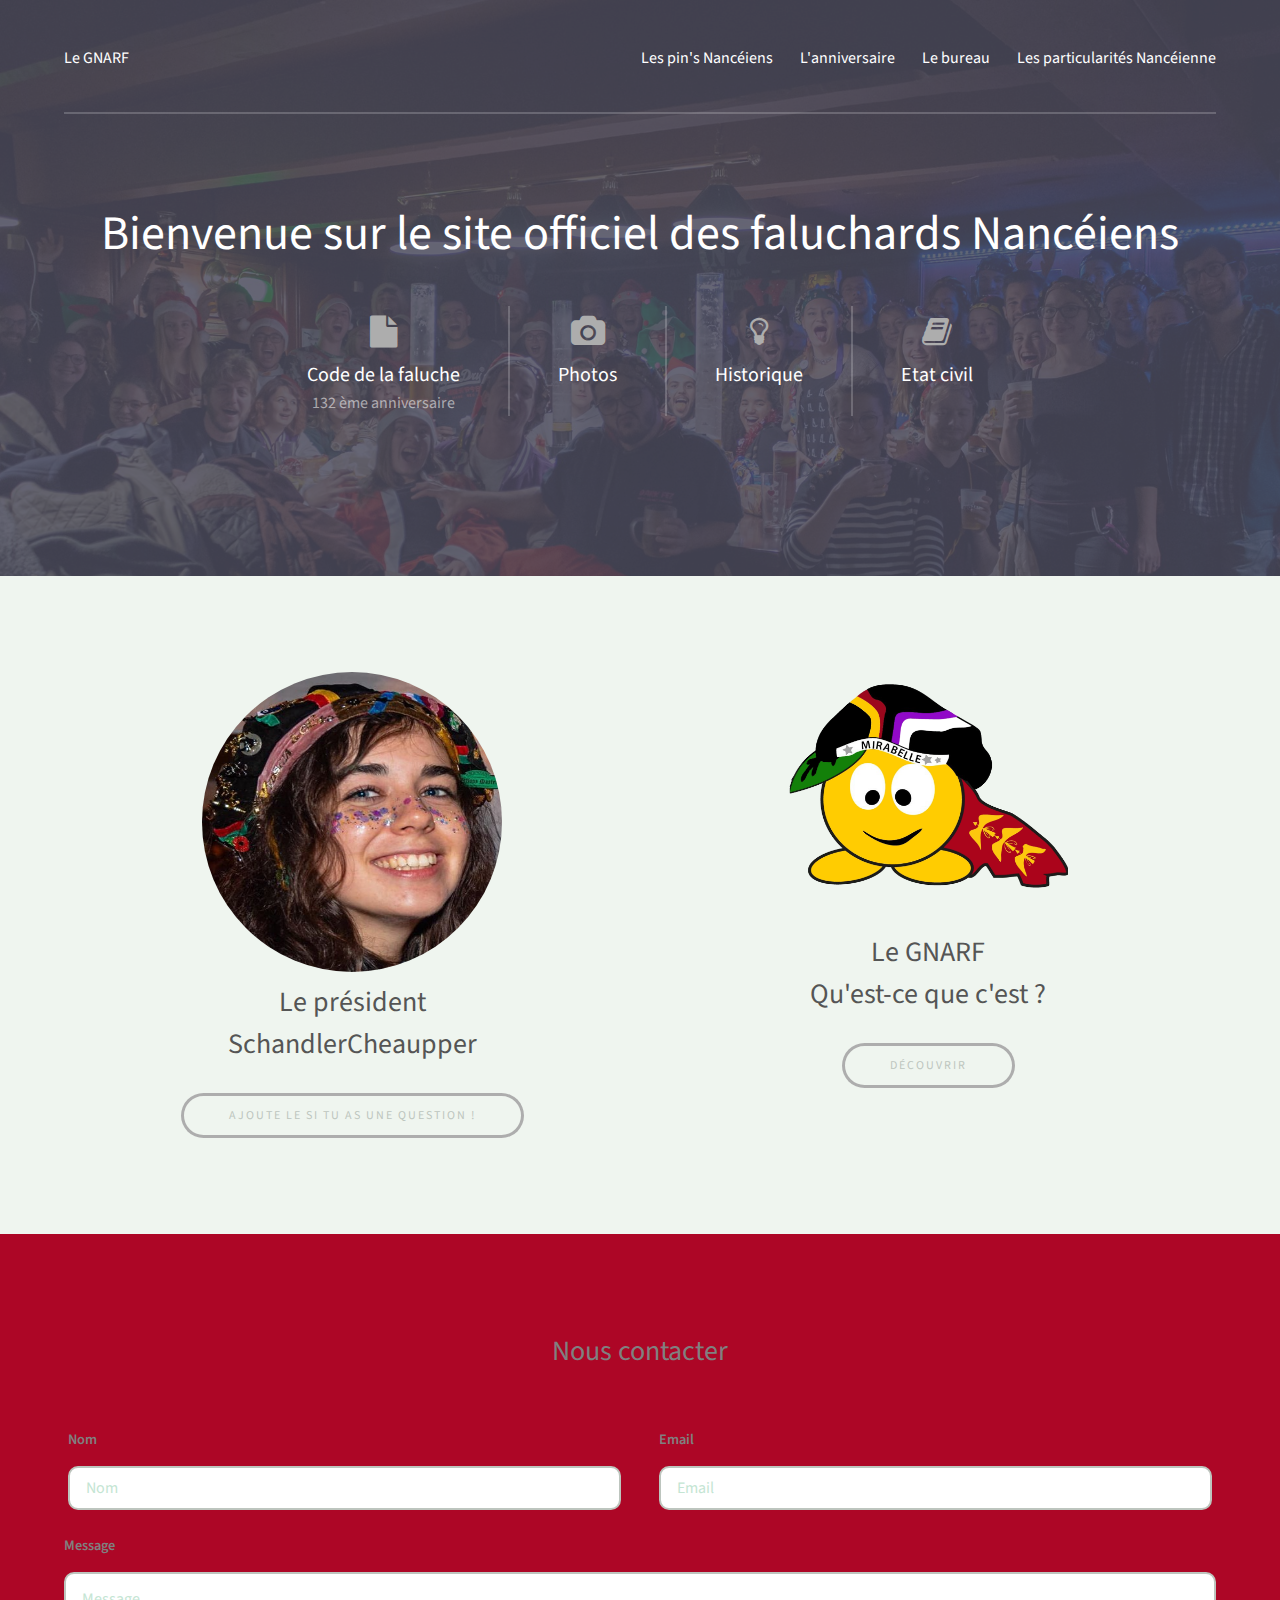
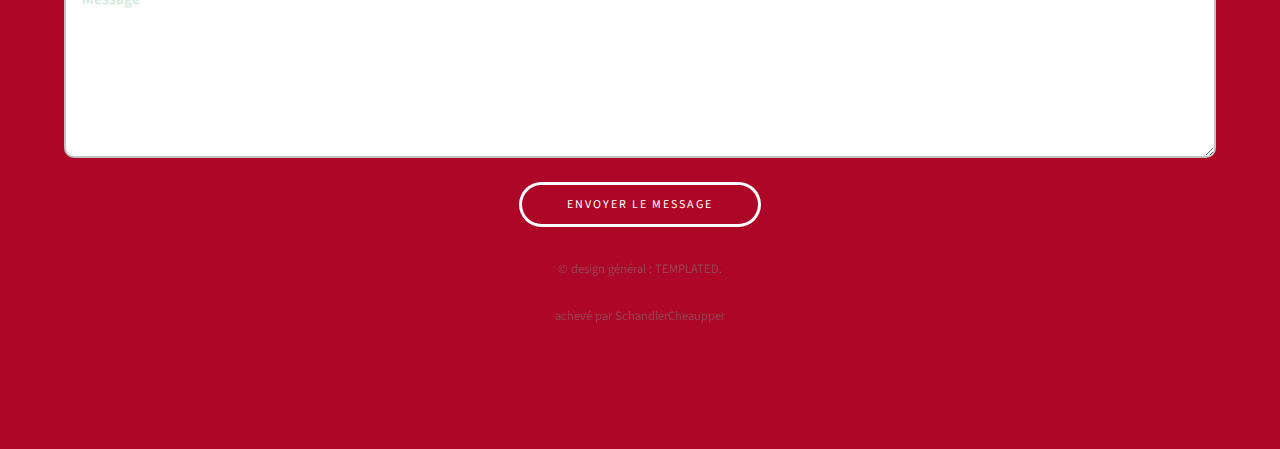
<file: index.html>
<!DOCTYPE HTML>

<html>
	<head>
		<title>Groupement Nancéien Associatif Résolument Faluchard</title>
		<meta charset="utf-8" />
		<meta name="viewport" content="width=device-width, initial-scale=1" />
		<link rel="stylesheet" href="assets/css/main.css" />
	</head>
	<body>

		<!-- Header -->
			<header id="header">
				<div class="inner">
					<a href="index.html" class="logo"> Le GNARF </a>
					<nav id="nav">
						<a href="assets/pdf/Recensement%20des%20pins.pdf" target="_blank">Les pin's Nancéiens</a>
						<a href="http://nancy132.com/"  target="_blank">L'anniversaire</a>
						<a href="bureau.html">Le bureau </a>
						<a href="assets/pdf/Particularités.pdf" target="_blank">Les particularités Nancéienne </a>
					</nav>
					<a href="#navPanel" class="navPanelToggle"><span class="fa fa-bars"></span></a>

				</div>
			</header>

		<!-- Banner -->
			<section id="banner">
				<div class="inner">
					<header>
						<h1>Bienvenue sur le site officiel des faluchards Nancéiens</h1>
					</header>

					<div class="flex">

						<div>
							<span class="icon fa-file"></span>
							<a href="assets/pdf/Code%20National%20132.pdf" target="_blank"> <h3>Code de la faluche</h3></a>
							<p>132 ème anniversaire</p>
						</div>

						<div>
							<span class="icon fa-camera"></span>
							<a href="picture/picture.html"> <h3>Photos</h3></a>

						</div>

						<div>
							<span class="icon fa-lightbulb-o"></span>
							<a href="historique.html"> <h3>Historique</h3></a>

						</div>

						<div>
							<span class="icon fa-book"></span>
							<a href="https://docs.google.com/spreadsheets/d/1G6eDGN02ySLM73fGrx21sS2eqDtlmlgTY20EKm3p8H8/edit?fbclid=IwAR0e8FZxlJ2cxUKPY_rlhu7IrRfcqopI3vmjateKjiCrqU4-qPOi_Hysgjw#gid=950823640" target="_blank"> <h3>Etat civil</h3></a>

						</div>

					</div>
				</div>
			</section>

		<script src="assets/js/konami.js"></script>

		<!-- Three -->
			<section id="three" class="wrapper align-center">
				<div class="inner">
					<div class="flex flex-2">
						<article>
							<div class="image round">
								<img src="images/pic01.jpg" alt="Pic 01" height="300" width="300" />
							</div>
							<header>
								<h3>Le président <br /> SchandlerCheaupper</h3>
							</header>
							<footer>
								<a href="https://www.facebook.com/khaled.hajjar.3/" class="button">ajoute le si tu as une question !</a>
							</footer>
						</article>
						<article>
							<div>
								<img src="images/pic03.png" alt="Pic 02" height="250" width="280" />
							</div>
							<header>
								<h3>Le GNARF <br /> Qu'est-ce que c'est ?</h3>
							</header>
							<footer>
								<a href="gnarf.html" class="button">Découvrir</a>
							</footer>
						</article>
					</div>
				</div>
			</section>


		<!-- Footer -->
			<footer id="footer">
				<div class="inner">

					<h3>Nous contacter</h3>

					<form action="mailto:contact.gnarf@gmail.com" method="post" enctype="text/plain">

						<div class="field half first">
							<label for="nom">Nom</label>
							<input name="nom" id="nom" type="text" placeholder="Nom">
						</div>
						<div class="field half">
							<label for="email">Email</label>
							<input nom="email" id="email" type="email" placeholder="Email">
						</div>
						<div class="field">
							<label for="message">Message</label>
							<textarea name="message" id="message" rows="6" placeholder="Message"></textarea>
						</div>
						<ul class="actions">
							<li><input value="envoyer le Message" class="button alt" type="submit"></li>
						</ul>
					</form>

					<div class="copyright">
						&copy; design général : <a href="https://templated.co">TEMPLATED</a>.
					</div>
					<div class="copyright">
						achevé par SchandlerCheaupper
					</div>
				</div>
			</footer>

		<!-- Scripts -->
			<script src="assets/js/jquery.min.js"></script>
			<script src="assets/js/skel.min.js"></script>
			<script src="assets/js/util.js"></script>
			<script src="assets/js/main.js"></script>

	</body>
</html>
</file>
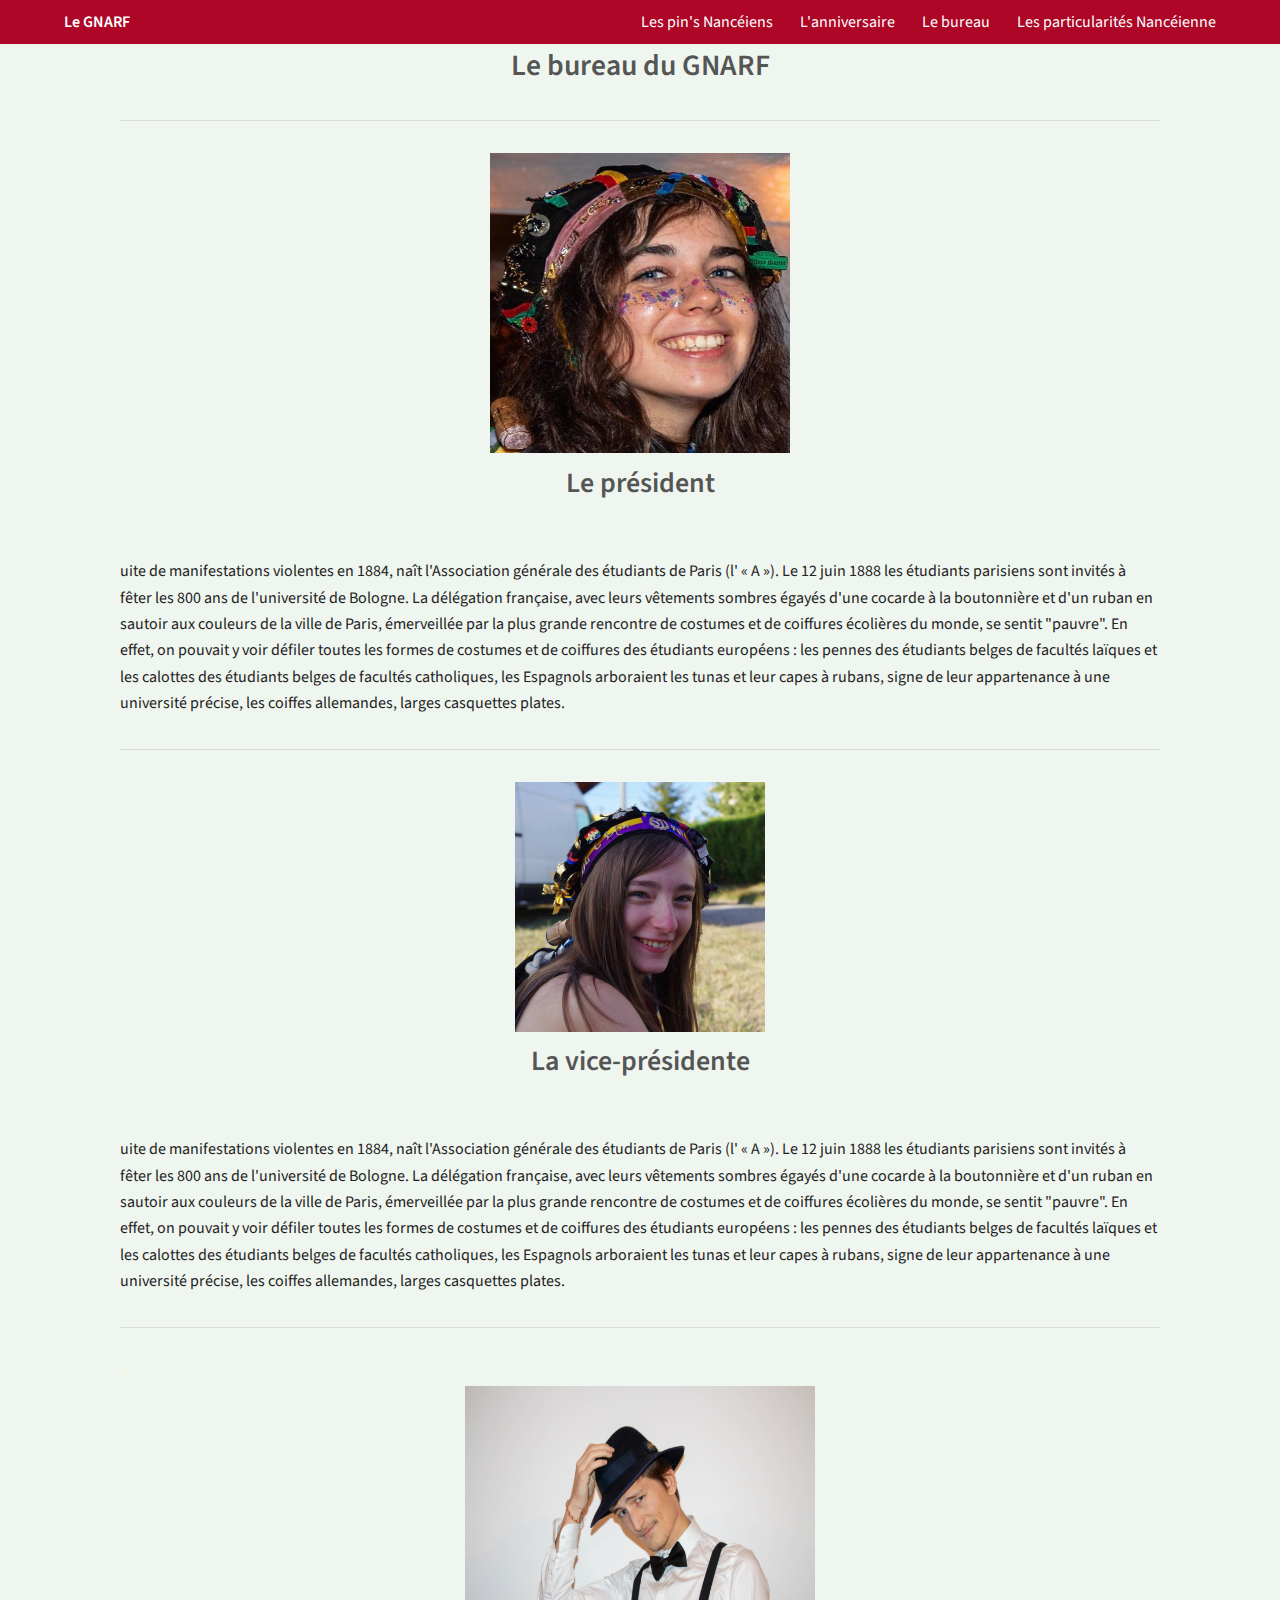
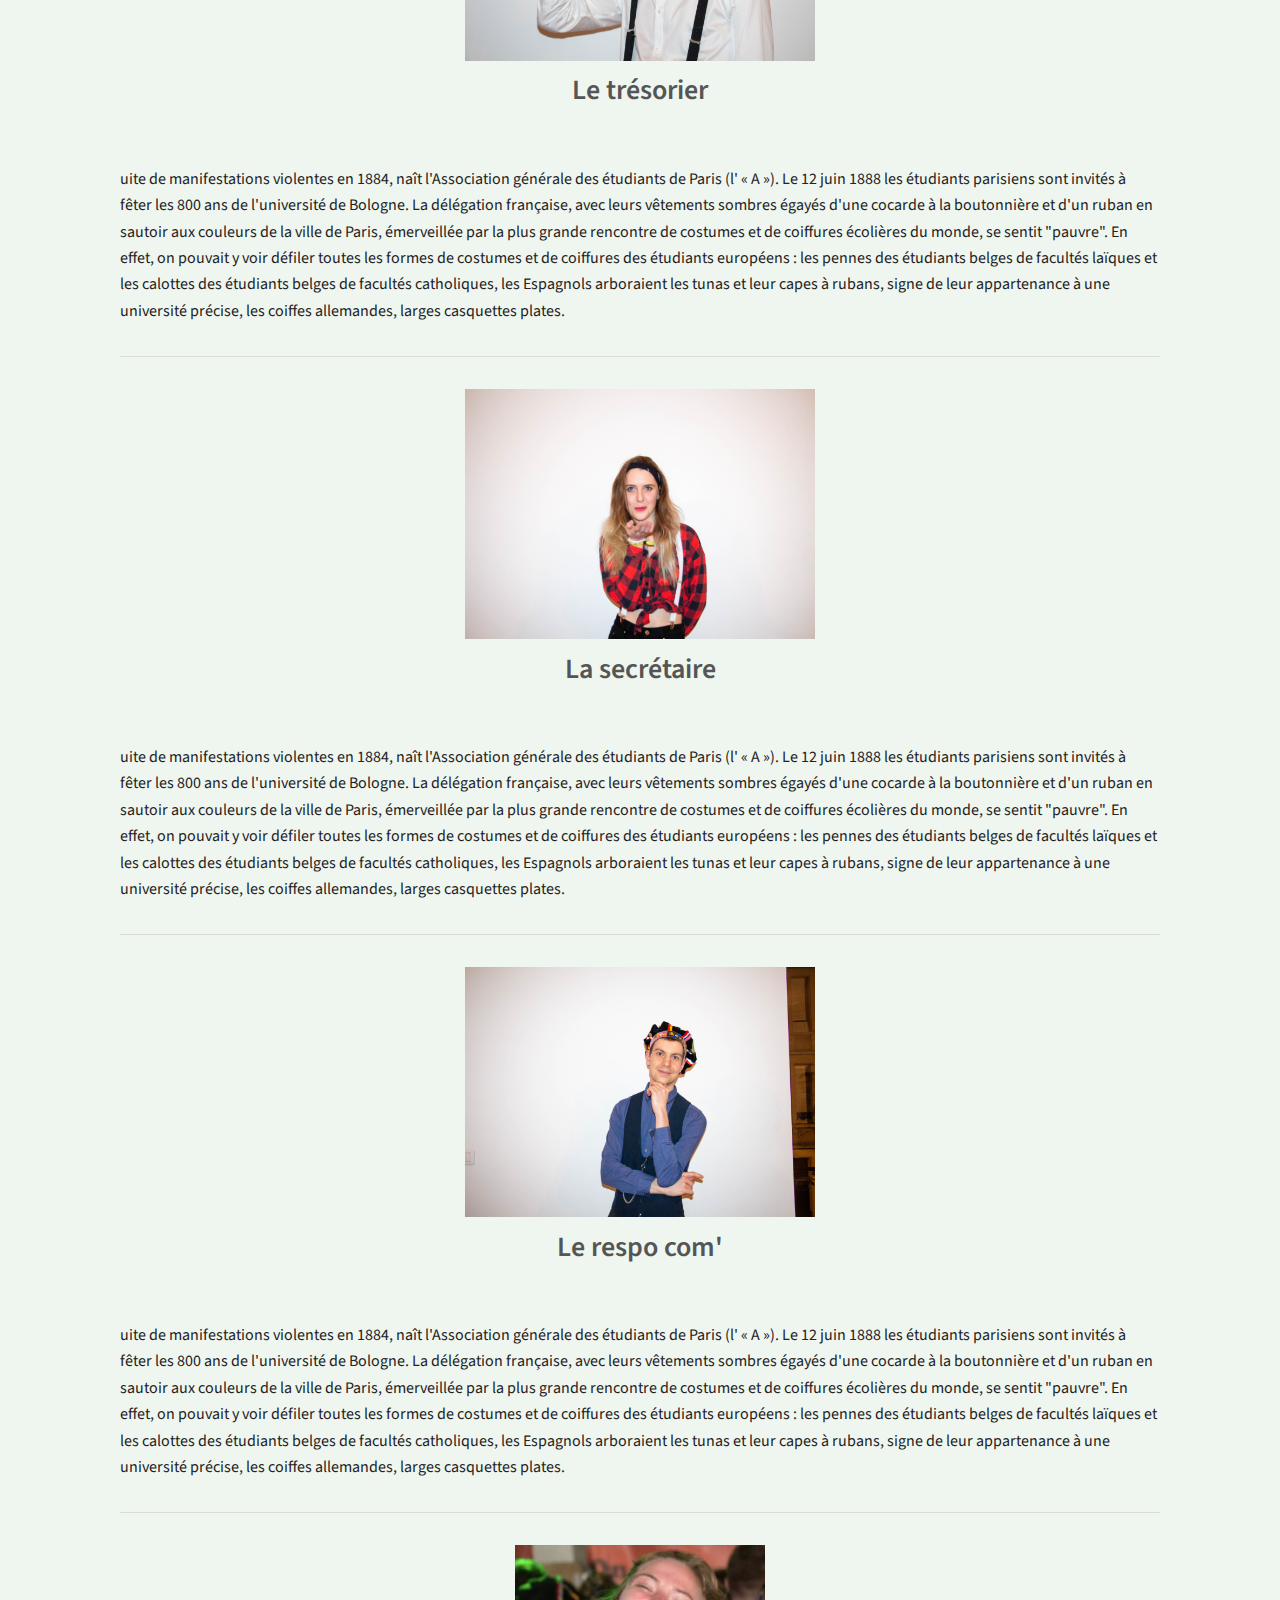
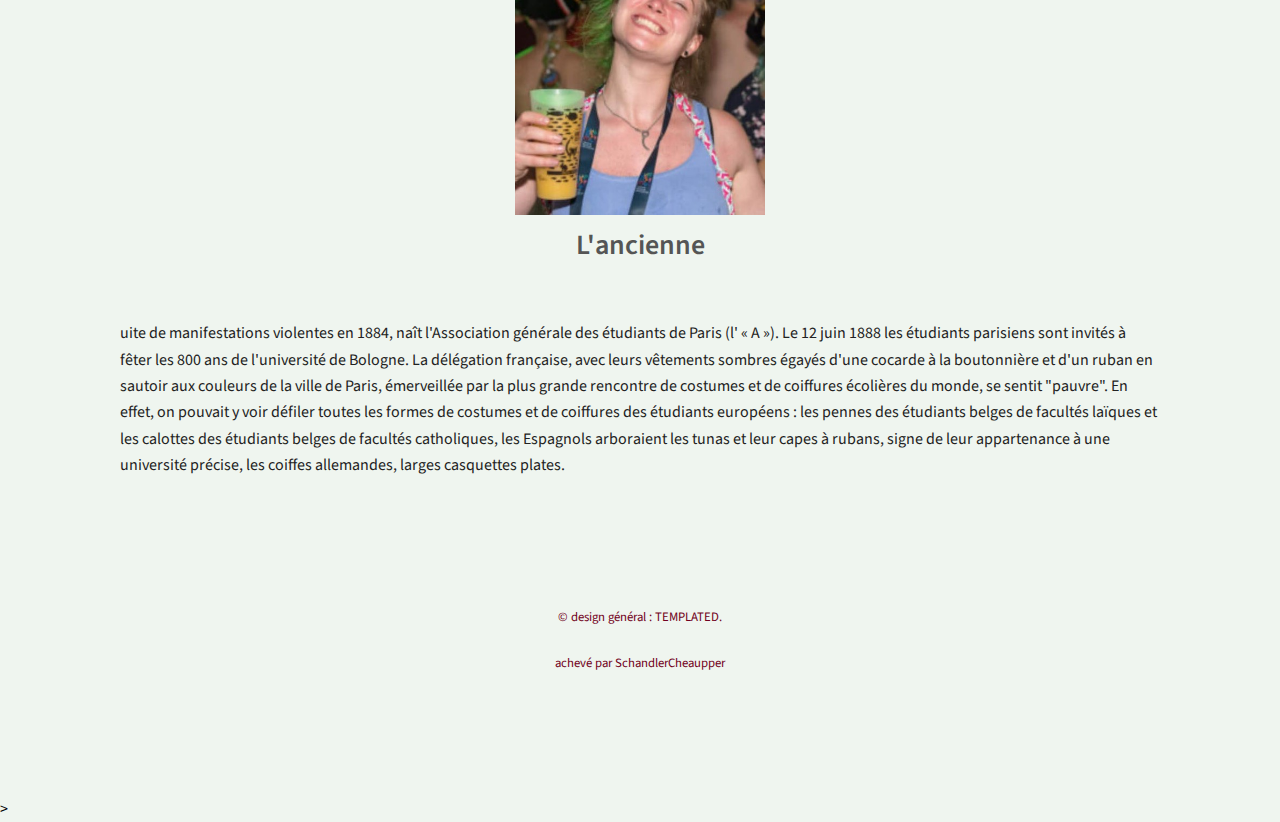
<file: bureau.html>
<!DOCTYPE HTML>
<!--
	Groupement Nancéien Associatif Résolument Faluchard
	templated.co @templatedco
	Released for free under the Creative Commons Attribution 3.0 license (templated.co/license)
-->
<html>
<head>
    <title>Groupement Nancéien Associatif Résolument Faluchard</title>
    <meta charset="utf-8" />
    <meta name="viewport" content="width=device-width, initial-scale=1" />
    <link rel="stylesheet" href="assets/css/main.css" />
</head>
<body class="subpage">

<!-- Header -->
<header id="header">
    <div class="inner">
        <a href="index.html" class="logo"><strong> Le GNARF </strong> </a>

        <nav id="nav">
            <a href="assets/pdf/Recensement%20des%20pins.pdf" target="_blank">Les pin's Nancéiens</a>
            <a href="http://nancy132.com/"  target="_blank">L'anniversaire</a>
            <a href="bureau.html">Le bureau </a>
            <a href="assets/pdf/Particularités.pdf" target="_blank">Les particularités Nancéienne </a>
        </nav>
        <a href="#navPanel" class="navPanelToggle"><span class="fa fa-bars"></span></a>
    </div>
</header>

<!-- Main -->
<section id="main" class="wrapper; container" >

        <header class="align-center">
            <h2><strong> Le bureau du GNARF</strong> </h2>
        </header>

        <hr>

        <div class="align-center">
            <img src="images/pic01.jpg" alt="khaled" height="300" width="300"/>
        </div>

        <div >
                 <header class="align-center">  <h3> <strong> Le président </strong></h3> </header>
                <p style="color: #222222">
                    <br > uite de manifestations violentes en 1884, naît l'Association générale des étudiants de Paris (l' « A »). Le 12 juin 1888 les étudiants parisiens sont invités à fêter les 800 ans de l'université de Bologne. La délégation française, avec leurs vêtements sombres égayés d'une cocarde à la boutonnière et d'un ruban en sautoir aux couleurs de la ville de Paris, émerveillée par la plus grande rencontre de costumes et de coiffures écolières du monde, se sentit "pauvre".
                    En effet, on pouvait y voir défiler toutes les formes de costumes et de coiffures des étudiants européens : les pennes
                    des étudiants belges de facultés laïques et les calottes des étudiants belges de facultés catholiques, les Espagnols arboraient les tunas et leur capes à rubans, signe de leur appartenance à une université précise, les coiffes
                    allemandes, larges casquettes plates.
                    </br>
                </p>

        </div>


        <hr>


        <div class="align-center">
            <img src="images/bureau/camille.jpg" alt="camille" height="250" width="250"/>
        </div>

        <div>
            <header class="align-center">  <h3> <strong> La vice-présidente </strong></h3> </header>
            <p style="color: #222222">
                <br > uite de manifestations violentes en 1884, naît l'Association générale des étudiants de Paris (l' « A »). Le 12 juin 1888 les étudiants parisiens sont invités à fêter les 800 ans de l'université de Bologne. La délégation française, avec leurs vêtements sombres égayés d'une cocarde à la boutonnière et d'un ruban en sautoir aux couleurs de la ville de Paris, émerveillée par la plus grande rencontre de costumes et de coiffures écolières du monde, se sentit "pauvre".
                En effet, on pouvait y voir défiler toutes les formes de costumes et de coiffures des étudiants européens : les pennes
                des étudiants belges de facultés laïques et les calottes des étudiants belges de facultés catholiques, les Espagnols arboraient les tunas et leur capes à rubans, signe de leur appartenance à une université précise, les coiffes
                allemandes, larges casquettes plates.
                </br>
            </p>

        </div>


    <hr>



        < <div class="align-center">
            <img src="images/bureau/quentin.jpg" alt="quentin" height="275" width="350"/>
        </div>

        <div>
            <header class="align-center">  <h3> <strong> Le trésorier </strong></h3> </header>
            <p style="color: #222222">
                <br > uite de manifestations violentes en 1884, naît l'Association générale des étudiants de Paris (l' « A »). Le 12 juin 1888 les étudiants parisiens sont invités à fêter les 800 ans de l'université de Bologne. La délégation française, avec leurs vêtements sombres égayés d'une cocarde à la boutonnière et d'un ruban en sautoir aux couleurs de la ville de Paris, émerveillée par la plus grande rencontre de costumes et de coiffures écolières du monde, se sentit "pauvre".
                En effet, on pouvait y voir défiler toutes les formes de costumes et de coiffures des étudiants européens : les pennes
                des étudiants belges de facultés laïques et les calottes des étudiants belges de facultés catholiques, les Espagnols arboraient les tunas et leur capes à rubans, signe de leur appartenance à une université précise, les coiffes
                allemandes, larges casquettes plates.
                </br>
            </p>

        </div>


    <hr>



         <div class="align-center">
            <img src="images/bureau/lucille.jpg" alt="lucille" height="250" width="350"/>
        </div>

        <div>
            <header class="align-center">  <h3> <strong> La secrétaire</strong></h3> </header>
            <p style="color: #222222">
                <br > uite de manifestations violentes en 1884, naît l'Association générale des étudiants de Paris (l' « A »). Le 12 juin 1888 les étudiants parisiens sont invités à fêter les 800 ans de l'université de Bologne. La délégation française, avec leurs vêtements sombres égayés d'une cocarde à la boutonnière et d'un ruban en sautoir aux couleurs de la ville de Paris, émerveillée par la plus grande rencontre de costumes et de coiffures écolières du monde, se sentit "pauvre".
                En effet, on pouvait y voir défiler toutes les formes de costumes et de coiffures des étudiants européens : les pennes
                des étudiants belges de facultés laïques et les calottes des étudiants belges de facultés catholiques, les Espagnols arboraient les tunas et leur capes à rubans, signe de leur appartenance à une université précise, les coiffes
                allemandes, larges casquettes plates.
                </br>
            </p>

        </div>


    <hr>



             <div class="align-center">
                    <img src="images/bureau/nathan.jpg" alt="nathan" height="250" width="350"/>
            </div>

            <div>
                <header class="align-center">  <h3> <strong>Le respo com'</strong></h3> </header>
                <p style="color: #222222">
                    <br > uite de manifestations violentes en 1884, naît l'Association générale des étudiants de Paris (l' « A »). Le 12 juin 1888 les étudiants parisiens sont invités à fêter les 800 ans de l'université de Bologne. La délégation française, avec leurs vêtements sombres égayés d'une cocarde à la boutonnière et d'un ruban en sautoir aux couleurs de la ville de Paris, émerveillée par la plus grande rencontre de costumes et de coiffures écolières du monde, se sentit "pauvre".
                    En effet, on pouvait y voir défiler toutes les formes de costumes et de coiffures des étudiants européens : les pennes
                    des étudiants belges de facultés laïques et les calottes des étudiants belges de facultés catholiques, les Espagnols arboraient les tunas et leur capes à rubans, signe de leur appartenance à une université précise, les coiffes
                    allemandes, larges casquettes plates.
                    </br>
                </p>
            </div>

    <hr>



    <div class="align-center">
        <img src="images/bureau/adeline.jpg" alt="adeline" height="270" width="250"/>
    </div>

    <div>
        <header class="align-center">  <h3> <strong>L'ancienne</strong></h3> </header>
        <p style="color: #222222">
            <br > uite de manifestations violentes en 1884, naît l'Association générale des étudiants de Paris (l' « A »). Le 12 juin 1888 les étudiants parisiens sont invités à fêter les 800 ans de l'université de Bologne. La délégation française, avec leurs vêtements sombres égayés d'une cocarde à la boutonnière et d'un ruban en sautoir aux couleurs de la ville de Paris, émerveillée par la plus grande rencontre de costumes et de coiffures écolières du monde, se sentit "pauvre".
            En effet, on pouvait y voir défiler toutes les formes de costumes et de coiffures des étudiants européens : les pennes
            des étudiants belges de facultés laïques et les calottes des étudiants belges de facultés catholiques, les Espagnols arboraient les tunas et leur capes à rubans, signe de leur appartenance à une université précise, les coiffes
            allemandes, larges casquettes plates.
            </br>
        </p>
    </div>


</section>



<!-- Footer -->
<footer id="footer2">
    <div class="copyright">
        &copy; design général : <a href="https://templated.co">TEMPLATED</a>.
    </div>
    <div class="copyright">
        achevé par SchandlerCheaupper
    </div>
</footer>

<!-- Scripts -->
<script src="assets/js/jquery.min.js"></script>
<script src="assets/js/skel.min.js"></script>
<script src="assets/js/util.js"></script>
<script src="assets/js/main.js"></script>

</body>
</html>>
</file>
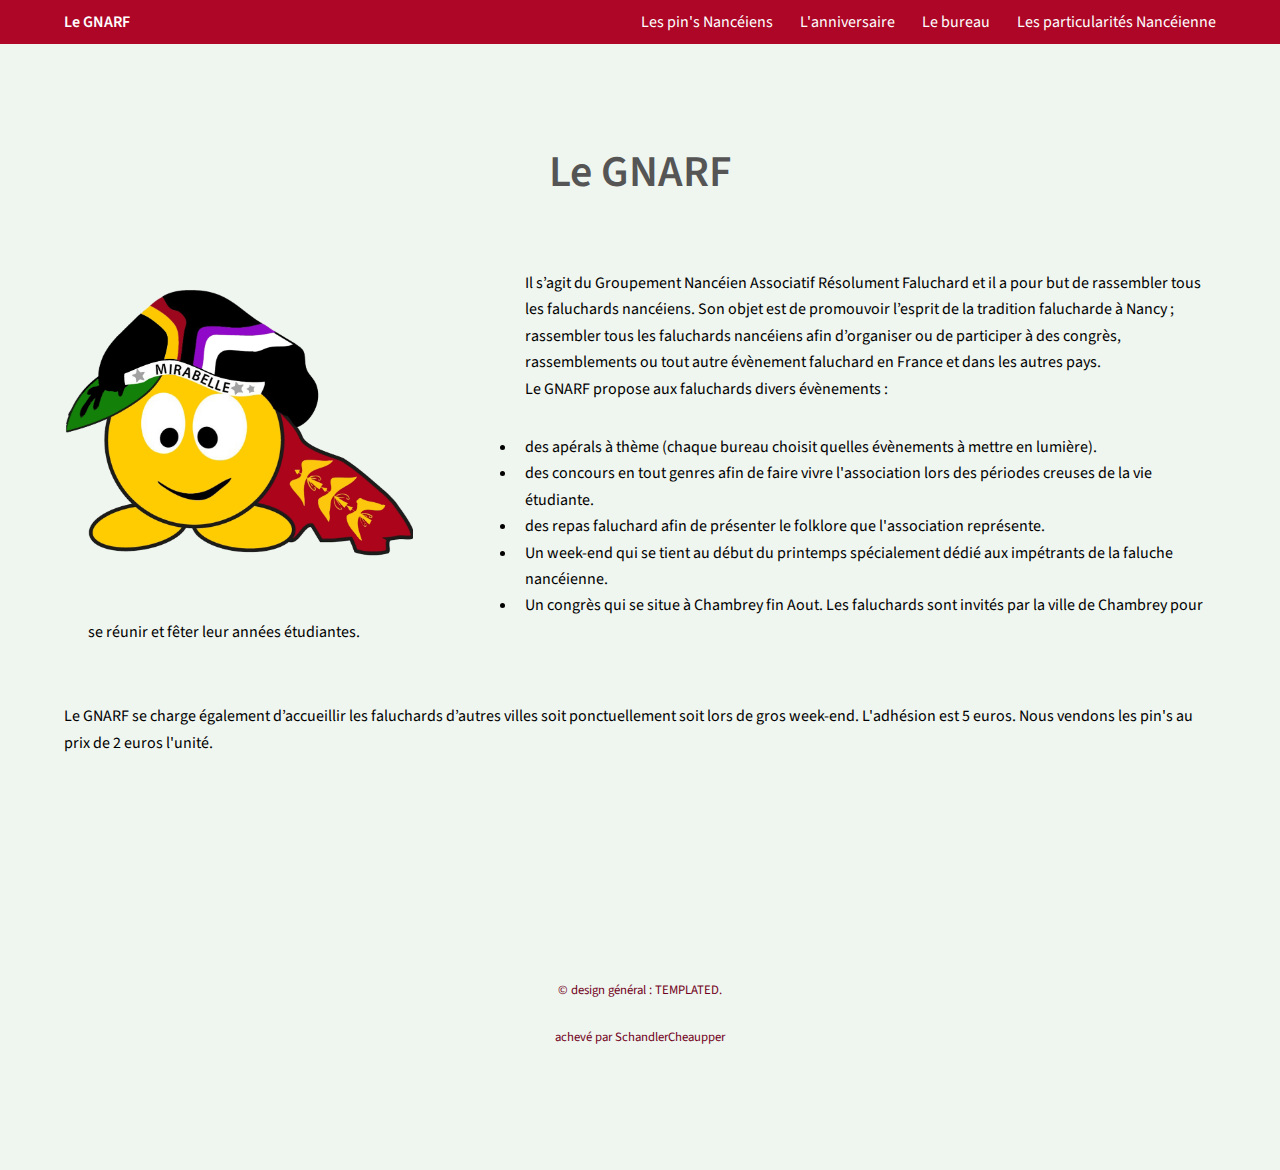
<file: gnarf.html>
<!DOCTYPE HTML>

<html>
	<head>
		<title>Le GNARF</title>
		<meta charset="utf-8" />
		<meta name="viewport" content="width=device-width, initial-scale=1" />
		<link rel="stylesheet" href="assets/css/main.css" />
	</head>
	<body class="subpage">

		<!-- Header -->
		<header id="header">
		<div class="inner">
			<a href="index.html" class="logo"><strong> Le GNARF </strong> </a>

		<nav id="nav">
			<a href="assets/pdf/Recensement%20des%20pins.pdf" target="_blank">Les pin's Nancéiens</a>
			<a href="http://nancy132.com/"  target="_blank">L'anniversaire</a>
			<a href="bureau.html">Le bureau </a>
			<a href="assets/pdf/Particularités.pdf" target="_blank">Les particularités Nancéienne </a>
		</nav>
		<a href="#navPanel" class="navPanelToggle"><span class="fa fa-bars"></span></a>
		</div>
		</header>

		<!-- Three -->
			<section id="three" class="wrapper">
				<div class="inner">
					<header class="align-center">
						<h2><strong> Le GNARF</strong> </h2>
					</header>
					<div class="image  left">
						<img src="images/pic03.png" alt="Pic 01"  />
					</div>
					<p>

						Il s’agit du Groupement Nancéien Associatif Résolument Faluchard et il a pour but de rassembler tous les faluchards nancéiens.
						Son objet est de promouvoir l’esprit de la tradition falucharde à Nancy ; rassembler tous les faluchards nancéiens afin d’organiser ou de participer à des congrès, rassemblements ou tout autre évènement faluchard en France et dans les autres pays.
						<br>
						Le GNARF propose aux faluchards divers évènements :
							<ul>
								<li>des apérals à thème (chaque bureau choisit quelles évènements à mettre en lumière).</li>
								<li>des concours en tout genres afin de faire vivre l'association lors des périodes creuses de la vie étudiante.</li>
								<li>des repas faluchard afin de présenter le folklore que l'association représente.</li>
								<li>Un week-end qui se tient au début du printemps spécialement dédié aux impétrants de la faluche nancéienne.</li>
								<li>Un congrès qui se situe à Chambrey fin Aout. Les faluchards sont invités par la ville de Chambrey pour <br>
									se réunir et fêter leur années étudiantes.
								</li>
							</ul>
						<br>
					Le GNARF se charge également d’accueillir les faluchards d’autres villes soit ponctuellement
						soit lors de gros week-end.
						L'adhésion est  5 euros.
						Nous vendons les pin's au prix de 2 euros l'unité.
					</p>

				</div>

			</section>

		<!-- Footer -->
		<footer id="footer2">
				<div class="copyright">
					&copy; design général : <a href="https://templated.co">TEMPLATED</a>.
				</div>
				<div class="copyright">
					achevé par SchandlerCheaupper
				</div>
		</footer>

		<!-- Scripts -->
			<script src="assets/js/jquery.min.js"></script>
			<script src="assets/js/skel.min.js"></script>
			<script src="assets/js/util.js"></script>
			<script src="assets/js/main.js"></script>

	</body>
</html>
</file>
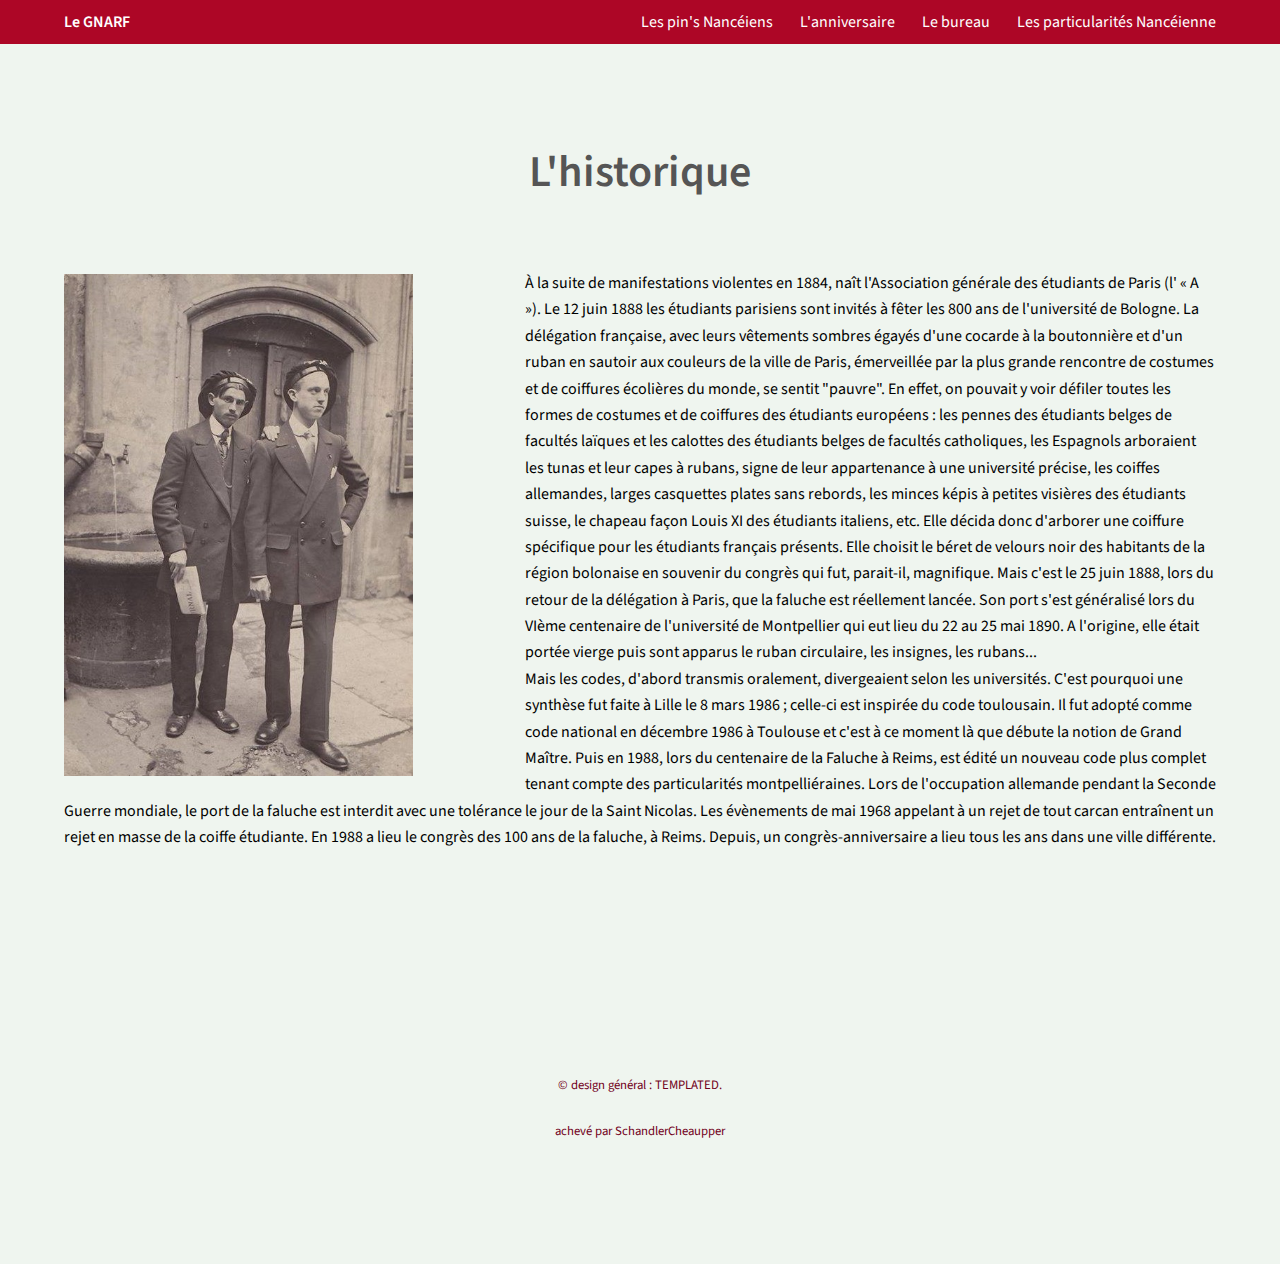
<file: historique.html>
<!DOCTYPE HTML>

<html>
<head>
    <title>L'historique</title>
    <meta charset="utf-8" />
    <meta name="viewport" content="width=device-width, initial-scale=1" />
    <link rel="stylesheet" href="assets/css/main.css" />
</head>
<body class="subpage">

<!-- Header -->
<header id="header">
    <div class="inner">
        <a href="index.html" class="logo"><strong> Le GNARF </strong> </a>

        <nav id="nav">
            <a href="assets/pdf/Recensement%20des%20pins.pdf" target="_blank">Les pin's Nancéiens</a>
            <a href="http://nancy132.com/"  target="_blank">L'anniversaire</a>
            <a href="bureau.html">Le bureau </a>
            <a href="assets/pdf/Particularités.pdf" target="_blank">Les particularités Nancéienne </a>
        </nav>
        <a href="#navPanel" class="navPanelToggle"><span class="fa fa-bars"></span></a>
    </div>
</header>

<!-- Three -->
<section id="three" class="wrapper">
    <div class="inner">
        <header class="align-center">
            <h2><strong> L'historique</strong> </h2>

        </header>
        <div class="image left">
            <img src="images/histoire.jpg" alt="histoire" />
        </div>
        <p>À la suite de manifestations violentes en 1884, naît l'Association générale des étudiants de Paris (l' « A »). Le 12 juin 1888 les étudiants parisiens sont invités à fêter les 800 ans de l'université de Bologne. La délégation française, avec leurs vêtements sombres égayés d'une cocarde à la boutonnière et d'un ruban en sautoir aux couleurs de la ville de Paris, émerveillée par la plus grande rencontre de costumes et de coiffures écolières du monde, se sentit "pauvre".
            En effet, on pouvait y voir défiler toutes les formes de costumes et de coiffures des étudiants européens : les pennes
            des étudiants belges de facultés laïques et les calottes des étudiants belges de facultés catholiques, les Espagnols arboraient les tunas et leur capes à rubans, signe de leur appartenance à une université précise, les coiffes
            allemandes, larges casquettes plates sans rebords, les minces képis à petites visières des étudiants suisse,
            le chapeau façon Louis XI des étudiants italiens, etc. Elle décida donc d'arborer une coiffure spécifique pour les étudiants français présents. Elle choisit le béret de velours noir des habitants de la région bolonaise en souvenir du congrès qui fut, parait-il, magnifique.
            Mais c'est le 25 juin 1888, lors du retour de la délégation à Paris, que la faluche est réellement lancée. Son port s'est généralisé lors du VIème centenaire de l'université de Montpellier qui eut lieu du 22 au 25 mai 1890. A l'origine, elle
            était portée vierge puis sont apparus le ruban circulaire, les insignes, les rubans...
            <br>
            Mais les codes, d'abord transmis oralement, divergeaient selon les universités. C'est pourquoi une synthèse fut faite à Lille le 8 mars 1986 ; celle-ci est inspirée du code toulousain. Il fut adopté comme code national en décembre 1986 à Toulouse et c'est à ce moment là que débute la notion de Grand Maître. Puis en 1988, lors du centenaire de la Faluche
            à Reims, est édité un nouveau code plus complet tenant compte des particularités montpelliéraines.
            Lors de l'occupation allemande pendant la Seconde Guerre mondiale, le port de la faluche est interdit avec une
            tolérance le jour de la Saint Nicolas.

            Les évènements de mai 1968 appelant à un rejet de tout carcan entraînent un rejet en masse de la coiffe étudiante.
            En 1988 a lieu le congrès des 100 ans de la faluche, à Reims. Depuis, un congrès-anniversaire a lieu tous les ans
            dans une ville différente.
            </br>
        </p>

    </div>
</section>

<!-- Footer -->
<footer id="footer2">
    <div class="copyright">
        &copy; design général : <a href="https://templated.co">TEMPLATED</a>.
    </div>
    <div class="copyright">
        achevé par SchandlerCheaupper
    </div>
</footer>

<!-- Scripts -->
<script src="assets/js/jquery.min.js"></script>
<script src="assets/js/skel.min.js"></script>
<script src="assets/js/util.js"></script>
<script src="assets/js/main.js"></script>

</body>
</html>
</file>
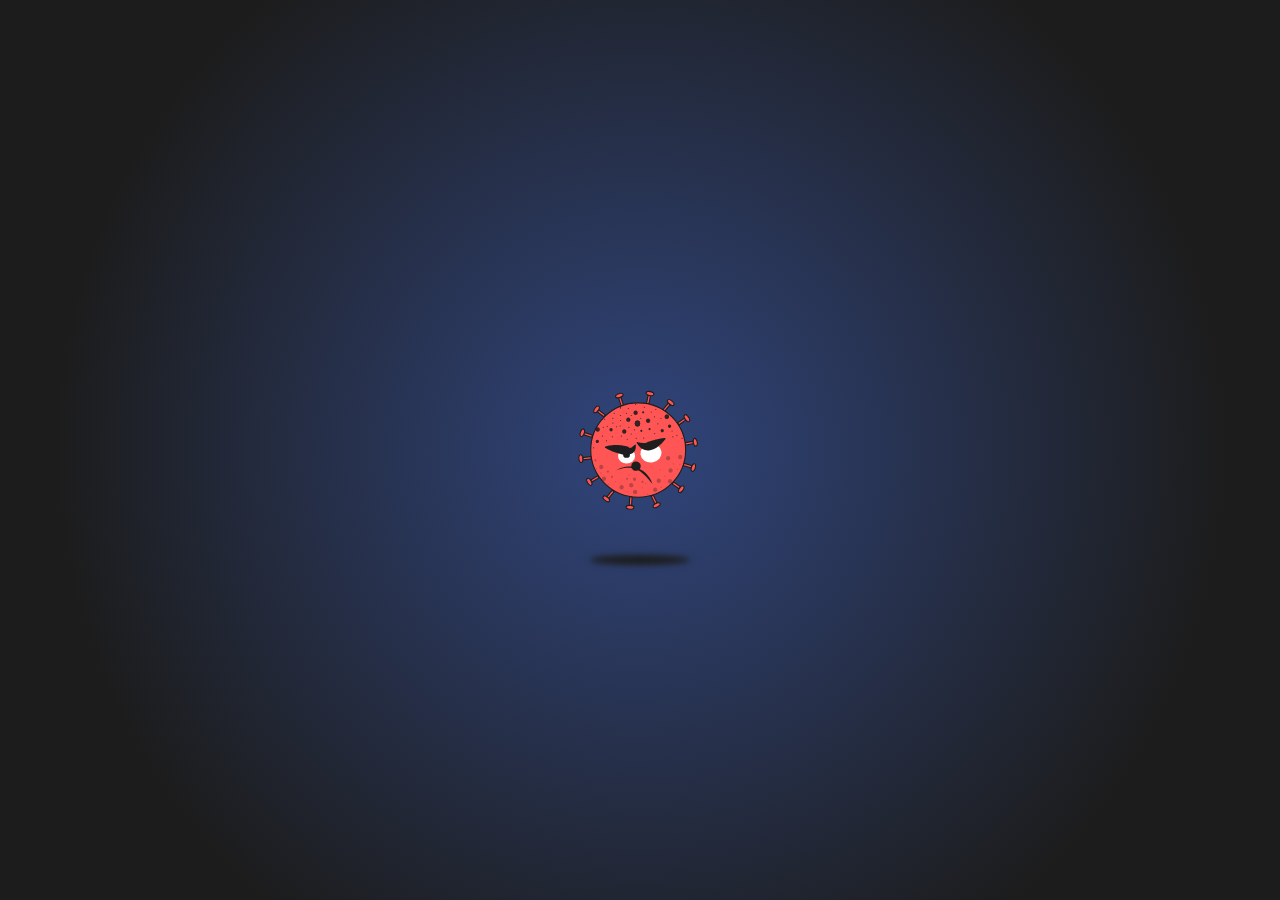
<file: virus.html>
<!DOCTYPE html>
<html lang="en">
<svg id="covid-19" version="1.1" xmlns="http://www.w3.org/2000/svg" xmlns:xlink="http://www.w3.org/1999/xlink" x="0px" y="0px" viewBox="0 0 200 200" enable-background="new 0 0 200 200" xml:space="preserve">

		<g id="body">

				<g class="evelope">
					<g>

							<rect x="103.956" y="57.628" transform="matrix(-0.2015 0.9795 -0.9795 -0.2015 186.9409 -34.9744)" fill="#FF5555" stroke="#1E1E1E" stroke-miterlimit="10" width="7.543" height="2.175"/>

                        <ellipse transform="matrix(0.9784 0.2068 -0.2068 0.9784 13.3685 -21.4106)" fill="#FF5555" stroke="#1E1E1E" stroke-miterlimit="10" cx="109.074" cy="53.226" rx="3.557" ry="1.779"/>
					</g>
                    <g>

							<rect x="120.357" y="64.516" transform="matrix(-0.6423 0.7665 -0.7665 -0.6423 254.1387 12.601)" fill="#FF5555" stroke="#1E1E1E" stroke-miterlimit="10" width="7.543" height="2.175"/>

                        <ellipse transform="matrix(0.7629 0.6465 -0.6465 0.7629 70.0389 -68.1447)" fill="#FF5555" stroke="#1E1E1E" stroke-miterlimit="10" cx="127.921" cy="61.411" rx="3.557" ry="1.778"/>
					</g>
                    <g>

							<rect x="134.108" y="77.591" transform="matrix(-0.8209 0.5711 -0.5711 -0.8209 295.9926 64.5149)" fill="#FF5555" stroke="#1E1E1E" stroke-miterlimit="10" width="7.541" height="2.175"/>

                        <ellipse transform="matrix(0.5666 0.824 -0.824 0.5666 124.1331 -84.7547)" fill="#FF5555" stroke="#1E1E1E" stroke-miterlimit="10" cx="142.637" cy="75.628" rx="3.558" ry="1.779"/>
					</g>
                    <g>

							<rect x="140.875" y="97.239" transform="matrix(-0.9835 0.1808 -0.1808 -0.9835 304.683 168.8848)" fill="#FF5555" stroke="#1E1E1E" stroke-miterlimit="10" width="7.541" height="2.175"/>
                        <path fill="#FF5555" stroke="#1E1E1E" stroke-miterlimit="10" d="M150.863,101.02c-0.967,0.17-2.029-1.256-2.374-3.192
							c-0.346-1.935,0.16-3.643,1.125-3.814c0.97-0.174,2.032,1.256,2.377,3.191C152.335,99.138,151.829,100.848,150.863,101.02z"/>
					</g>
                    <g>

							<rect x="139.409" y="117.607" transform="matrix(-0.958 -0.2867 0.2867 -0.958 246.3248 273.4525)" fill="#FF5555" stroke="#1E1E1E" stroke-miterlimit="10" width="7.542" height="2.175"/>
                        <path fill="#FF5555" stroke="#1E1E1E" stroke-miterlimit="10" d="M147.492,123.921c-0.938-0.287-1.235-2.041-0.662-3.922
							s1.8-3.172,2.737-2.885c0.942,0.285,1.239,2.043,0.665,3.924C149.659,122.917,148.431,124.208,147.492,123.921z"/>
					</g>
                    <g>

							<rect x="129.26" y="135.677" transform="matrix(-0.8199 -0.5726 0.5726 -0.8199 163.7922 325.0609)" fill="#FF5555" stroke="#1E1E1E" stroke-miterlimit="10" width="7.542" height="2.175"/>
                        <path fill="#FF5555" stroke="#1E1E1E" stroke-miterlimit="10" d="M135.486,143.081c-0.8-0.568-0.533-2.326,0.602-3.932
							c1.134-1.605,2.703-2.447,3.504-1.881c0.805,0.566,0.536,2.328-0.6,3.934C137.859,142.806,136.288,143.646,135.486,143.081z"/>
					</g>
                    <g>

							<rect x="109.059" y="148.468" transform="matrix(-0.4482 -0.8939 0.8939 -0.4482 29.7178 317.4522)" fill="#FF5555" stroke="#1E1E1E" stroke-miterlimit="10" width="7.542" height="2.174"/>
                        <path fill="#FF5555" stroke="#1E1E1E" stroke-miterlimit="10" d="M111.98,156.278c-0.432-0.881,0.64-2.299,2.402-3.17
							c1.761-0.873,3.542-0.865,3.977,0.014c0.438,0.883-0.638,2.303-2.401,3.174C114.198,157.167,112.417,157.157,111.98,156.278z"/>
					</g>
                    <g>

							<rect x="87.73" y="149.962" transform="matrix(0.062 -0.9981 0.9981 0.062 -64.927 233.0152)" fill="#FF5555" stroke="#1E1E1E" stroke-miterlimit="10" width="7.542" height="2.174"/>
                        <path fill="#FF5555" stroke="#1E1E1E" stroke-miterlimit="10" d="M87.387,156.435c0.07-0.98,1.708-1.666,3.67-1.533
							c1.96,0.131,3.496,1.033,3.431,2.012c-0.066,0.982-1.71,1.67-3.672,1.535C88.856,158.317,87.322,157.413,87.387,156.435z"/>
					</g>
                    <g>

							<rect x="69.332" y="143.727" transform="matrix(0.6362 -0.7716 0.7716 0.6362 -85.1344 109.094)" fill="#FF5555" stroke="#1E1E1E" stroke-miterlimit="10" width="7.544" height="2.173"/>
                        <path fill="#FF5555" stroke="#1E1E1E" stroke-miterlimit="10" d="M66.61,146.757c0.631-0.75,2.361-0.346,3.871,0.914
							c1.509,1.258,2.223,2.891,1.596,3.645c-0.63,0.756-2.365,0.348-3.875-0.914C66.694,149.146,65.983,147.513,66.61,146.757z"/>
					</g>
                    <g>

							<rect x="55.152" y="129.772" transform="matrix(0.8659 -0.5001 0.5001 0.8659 -57.5493 47.0135)" fill="#FF5555" stroke="#1E1E1E" stroke-miterlimit="10" width="7.545" height="2.173"/>
                        <path fill="#FF5555" stroke="#1E1E1E" stroke-miterlimit="10" d="M52.162,130.407c0.854-0.482,2.333,0.502,3.306,2.211
							c0.973,1.705,1.071,3.484,0.219,3.971c-0.854,0.486-2.337-0.502-3.31-2.211C51.404,132.671,51.31,130.896,52.162,130.407z"/>
					</g>
                    <g>

							<rect x="48.102" y="110.994" transform="matrix(0.9957 -0.0924 0.0924 0.9957 -10.1365 5.2739)" fill="#FF5555" stroke="#1E1E1E" stroke-miterlimit="10" width="7.544" height="2.173"/>
                        <path fill="#FF5555" stroke="#1E1E1E" stroke-miterlimit="10" d="M45.919,108.843c0.978-0.082,1.91,1.432,2.079,3.391
							c0.171,1.957-0.484,3.613-1.461,3.699c-0.979,0.086-1.913-1.434-2.082-3.393C44.285,110.583,44.941,108.931,45.919,108.843z"/>
					</g>
                    <g>

							<rect x="49.077" y="89.789" transform="matrix(0.9512 0.3087 -0.3087 0.9512 30.6372 -11.8766)" fill="#FF5555" stroke="#1E1E1E" stroke-miterlimit="10" width="7.544" height="2.174"/>
                        <path fill="#FF5555" stroke="#1E1E1E" stroke-miterlimit="10" d="M48.66,85.549c0.93,0.312,1.188,2.07,0.568,3.936
							c-0.617,1.865-1.873,3.129-2.804,2.82c-0.934-0.309-1.191-2.072-0.571-3.938C46.47,86.501,47.727,85.244,48.66,85.549z"/>
					</g>
                    <g>

							<rect x="61.05" y="70.169" transform="matrix(0.7939 0.608 -0.608 0.7939 56.6806 -24.7286)" fill="#FF5555" stroke="#1E1E1E" stroke-miterlimit="10" width="7.544" height="2.175"/>
                        <path fill="#FF5555" stroke="#1E1E1E" stroke-miterlimit="10" d="M62.648,64.837c0.772,0.604,0.429,2.348-0.776,3.9
							c-1.203,1.553-2.809,2.325-3.583,1.725c-0.777-0.603-0.432-2.351,0.774-3.904C60.266,65.006,61.87,64.238,62.648,64.837z"/>
					</g>
                    <g>

							<rect x="78.954" y="59.388" transform="matrix(0.3117 0.9502 -0.9502 0.3117 114.4062 -36.9789)" fill="#FF5555" stroke="#1E1E1E" stroke-miterlimit="10" width="7.545" height="2.176"/>
                        <path fill="#FF5555" stroke="#1E1E1E" stroke-miterlimit="10" d="M84.56,53.952c0.296,0.936-0.973,2.18-2.844,2.78
							c-1.87,0.602-3.631,0.331-3.932-0.602c-0.301-0.937,0.973-2.184,2.845-2.783C82.5,52.746,84.257,53.017,84.56,53.952z"/>
					</g>
				</g>

            <g class="head">

					<ellipse class="circle" fill="#FF5555" stroke="#1E1E1E" stroke-miterlimit="10" cx="98.358" cy="104.591" rx="43.131" ry="42.906"/>

                <g class="face">

						<ellipse class="left-eye" fill="#FFFFFF" cx="87.792" cy="109.901" rx="7.745" ry="6.936"/>

                    <ellipse class="left-eyeball" fill="#1E1E1E" cx="87.759" cy="108.753" rx="3.092" ry="2.938"/>

                    <path class="left-eyebrows" fill="#1E1E1E" d="M68.29,101.559c0,0,0.179-0.059,0.516-0.17c0.321-0.084,0.815-0.262,1.388-0.393
								c0.582-0.15,1.263-0.295,2.018-0.434c0.754-0.139,1.574-0.25,2.439-0.35c0.86-0.086,1.762-0.145,2.679-0.176
								c0.913-0.016,1.846-0.021,2.764,0.033c0.468,0.004,0.914,0.051,1.371,0.094c0.455,0.021,0.905,0.063,1.345,0.121
								c0.874,0.094,1.732,0.24,2.516,0.357c0.805,0.152,1.502,0.273,2.156,0.449c0.151,0.031,0.292,0.045,0.441,0.088
								c0.151,0.051,0.299,0.102,0.411,0.127l0.375,0.115c0.104,0.025,0.195,0.08,0.301,0.125c0.25,0.123,0.303,0.141,0.515,0.298
								c0.091,0.1,0.279,0.223,0.378,0.342c0.293,0.277,0.605,0.457,1.13,0.49c0.249-0.012,0.479-0.086,0.781-0.148
								c0.27-0.111,0.504-0.264,0.793-0.406c0.526-0.324,0.986-0.747,1.425-1.106c0.371-0.387,0.757-0.725,0.98-0.965
								c0.257-0.248,0.394-0.378,0.394-0.378l0.799-0.031c0,0,0.018,0.552,0.047,1.517c-0.036,0.482-0.055,1.081-0.178,1.759
								c-0.08,0.338-0.156,0.701-0.257,1.082c-0.15,0.367-0.308,0.756-0.5,1.15c-0.458,0.748-1.039,1.564-1.9,2.133
								c-0.397,0.338-0.883,0.529-1.353,0.785c-0.493,0.172-1,0.391-1.53,0.475c-1.055,0.266-2.151,0.293-3.252,0.307
								c-1.095-0.043-2.204-0.127-3.285-0.318c-2.167-0.383-4.262-0.99-6.182-1.654c-1.923-0.66-3.653-1.432-5.126-2.1
								c-1.473-0.672-2.651-1.33-3.481-1.777c-0.822-0.467-1.292-0.734-1.292-0.734L68.29,101.559z"/>

                    <ellipse class="right-eye" transform="matrix(0.991 -0.1339 0.1339 0.991 -13.3992 15.699)" fill="#FFFFFF" cx="109.983" cy="107.439" rx="9.661" ry="8.517"/>

                    <ellipse class="right-eyeball" transform="matrix(0.991 -0.1339 0.1339 0.991 -13.0728 15.5171)" fill="#1E1E1E" cx="108.849" cy="104.968" rx="4.333" ry="4.238"/>

                    <path class="right-eyebrows" fill="#1E1E1E" d="M97.595,97.325c0,0,0.046,0.017,0.131,0.034c0.082,0.019,0.219,0.037,0.369,0.081
								c0.298,0.085,0.786,0.168,1.308,0.285c0.534,0.109,1.15,0.228,1.797,0.321c0.643,0.099,1.324,0.162,1.975,0.177
								c0.643,0.029,1.271-0.035,1.798-0.139c0.525-0.086,0.962-0.274,1.308-0.442c0.175-0.09,0.335-0.18,0.481-0.242
								c0.162-0.117,0.297-0.166,0.464-0.255c0.308-0.123,0.687-0.276,1.143-0.411c0.465-0.161,1.013-0.287,1.641-0.482
								c0.302-0.115,0.63-0.168,0.979-0.285c0.341-0.12,0.683-0.188,1.06-0.303c0.372-0.103,0.723-0.235,1.122-0.303
								c0.392-0.101,0.754-0.24,1.16-0.317c0.406-0.073,0.781-0.193,1.182-0.286c0.405-0.083,0.783-0.188,1.184-0.255
								c0.787-0.154,1.538-0.316,2.261-0.414c0.728-0.093,1.369-0.203,1.946-0.252c0.559-0.067,1.07-0.065,1.391-0.093
								c0.333-0.016,0.531-0.009,0.531-0.009l0.605,0.523c0,0-0.32,0.391-0.88,1.075c-0.285,0.338-0.609,0.769-1.029,1.221
								c-0.415,0.457-0.865,0.992-1.409,1.526c-0.558,0.521-1.116,1.132-1.792,1.695c-0.332,0.289-0.672,0.585-1.021,0.888
								c-0.37,0.279-0.748,0.566-1.133,0.855c-0.789,0.556-1.622,1.114-2.53,1.591c-0.894,0.5-1.864,0.914-2.866,1.254
								c-1.015,0.301-2.067,0.523-3.129,0.555c-1.056,0.063-2.113-0.053-3.092-0.311c-0.985-0.242-1.889-0.648-2.666-1.135
								c-0.78-0.482-1.467-1.01-2.031-1.561c-1.148-1.087-1.854-2.196-2.318-2.969c-0.457-0.774-0.658-1.273-0.658-1.273
								L97.595,97.325z"/>

                    <path class="mouth" fill="#1E1E1E" d="M78.64,122.741c0,0,0.521-0.338,1.492-0.803c0.97-0.469,2.397-1.064,4.192-1.561
								c1.792-0.48,3.963-0.875,6.32-0.809c1.177,0.008,2.394,0.145,3.617,0.371c1.223,0.23,2.442,0.588,3.629,1.041
								c0.597,0.215,1.167,0.496,1.75,0.746c0.554,0.305,1.129,0.572,1.666,0.895c1.085,0.629,2.084,1.357,3,2.117
								c0.904,0.777,1.692,1.613,2.399,2.438c0.668,0.852,1.316,1.643,1.803,2.449c0.527,0.777,0.952,1.523,1.296,2.201
								c0.359,0.668,0.648,1.26,0.842,1.771c0.428,1,0.636,1.582,0.636,1.582l-0.176,0.096c0,0-0.41-0.471-1.063-1.316
								c-0.325-0.422-0.738-0.922-1.213-1.486c-0.231-0.287-0.478-0.59-0.736-0.91c-0.272-0.309-0.56-0.631-0.858-0.969
								c-0.572-0.691-1.271-1.365-1.958-2.115c-0.375-0.344-0.749-0.707-1.127-1.08c-0.386-0.365-0.799-0.713-1.207-1.084
								c-0.813-0.74-1.71-1.436-2.644-2.113c-0.468-0.34-0.973-0.627-1.466-0.943c-0.519-0.266-1.027-0.564-1.563-0.803
								c-1.069-0.486-2.181-0.887-3.307-1.172c-1.127-0.281-2.262-0.482-3.374-0.557c-1.111-0.102-2.194-0.078-3.221-0.021
								c-1.029,0.049-1.996,0.201-2.886,0.355c-1.778,0.336-3.226,0.805-4.215,1.188c-0.994,0.379-1.527,0.666-1.527,0.666
								L78.64,122.741z"/>

					</g>

                <g class="spots">
						<g class="top-spots" opacity="0.9">

									<path fill="#1E1E1E" d="M89.372,78.952c2.58,0,2.58-4,0-4S86.792,78.952,89.372,78.952L89.372,78.952z"/>

                            <path fill="#1E1E1E" d="M96.038,72.619c2.579,0,2.579-4,0-4C93.458,68.619,93.458,72.619,96.038,72.619L96.038,72.619z"/>

                            <path fill="#1E1E1E" d="M107.371,79.952c2.579,0,2.579-4,0-4S104.792,79.952,107.371,79.952L107.371,79.952z"/>

                            <path fill="#1E1E1E" d="M102.871,71.286c1.29,0,1.29-2,0-2S101.581,71.286,102.871,71.286L102.871,71.286z"/>

                            <path fill="#1E1E1E" d="M119.038,76.452c0.645,0,0.645-1,0-1S118.394,76.452,119.038,76.452L119.038,76.452z"/>

                            <path fill="#1E1E1E" d="M116.205,81.286c0.645,0,0.645-1,0-1S115.561,81.286,116.205,81.286L116.205,81.286z"/>

                            <path fill="#1E1E1E" d="M82.038,83.286c0.645,0,0.645-1,0-1S81.393,83.286,82.038,83.286L82.038,83.286z"/>

                            <path fill="#1E1E1E" d="M70.205,83.619c0.645,0,0.645-1,0-1S69.56,83.619,70.205,83.619L70.205,83.619z"/>

                            <path fill="#1E1E1E" d="M82.205,73.619c0.645,0,0.645-1,0-1S81.56,73.619,82.205,73.619L82.205,73.619z"/>

                            <path fill="#1E1E1E" d="M75.372,76.286c0.645,0,0.645-1,0-1S74.727,76.286,75.372,76.286L75.372,76.286z"/>

                            <path fill="#1E1E1E" d="M89.372,67.286c0.645,0,0.645-1,0-1S88.727,67.286,89.372,67.286L89.372,67.286z"/>

                            <path fill="#1E1E1E" d="M87.705,71.619c0.645,0,0.645-1,0-1S87.06,71.619,87.705,71.619L87.705,71.619z"/>

                            <path fill="#1E1E1E" d="M73.705,87.619c1.935,0,1.935-3,0-3S71.77,87.619,73.705,87.619L73.705,87.619z"/>

                            <path fill="#1E1E1E" d="M74.872,92.952c0.645,0,0.645-1,0-1S74.227,92.952,74.872,92.952L74.872,92.952z"/>
                            <path fill="#1E1E1E" d="M92.038,90.452c0.645,0,0.645-1,0-1S91.393,90.452,92.038,90.452L92.038,90.452z"/>

                            <path fill="#1E1E1E" d="M85.705,88.119c0.645,0,0.645-1,0-1S85.06,88.119,85.705,88.119L85.705,88.119z"/>

                            <path fill="#1E1E1E" d="M85.705,89.786c2.58,0,2.58-4,0-4S83.125,89.786,85.705,89.786L85.705,89.786z"/>

                            <path fill="#1E1E1E" d="M97.704,82.786c3.225,0,3.225-5,0-5C94.48,77.786,94.48,82.786,97.704,82.786L97.704,82.786z"/>

                            <path fill="#1E1E1E" d="M97.704,82.786c3.225,0,3.225-5,0-5C94.48,77.786,94.48,82.786,97.704,82.786L97.704,82.786z"/>

                            <path fill="#1E1E1E" d="M97.704,83.119c3.225,0,3.225-5,0-5C94.48,78.119,94.48,83.119,97.704,83.119L97.704,83.119z"/>

                            <path fill="#1E1E1E" d="M97.704,83.119c3.225,0,3.225-5,0-5C94.48,78.119,94.48,83.119,97.704,83.119L97.704,83.119z"/>

                            <path fill="#1E1E1E" d="M101.205,88.119c1.29,0,1.29-2,0-2S99.915,88.119,101.205,88.119L101.205,88.119z"/>

                            <path fill="#1E1E1E" d="M108.705,86.619c1.29,0,1.29-2,0-2S107.415,86.619,108.705,86.619L108.705,86.619z"/>

                            <path fill="#1E1E1E" d="M103.371,94.286c0.645,0,0.645-1,0-1S102.727,94.286,103.371,94.286L103.371,94.286z"/>

                            <path fill="#1E1E1E" d="M113.371,90.119c0.645,0,0.645-1,0-1S112.727,90.119,113.371,90.119L113.371,90.119z"/>

                            <path fill="#1E1E1E" d="M114.371,68.286c0.645,0,0.645-1,0-1S113.727,68.286,114.371,68.286L114.371,68.286z"/>

                            <path fill="#1E1E1E" d="M104.038,66.119c0.645,0,0.645-1,0-1S103.394,66.119,104.038,66.119L104.038,66.119z"/>

                            <path fill="#1E1E1E" d="M124.371,76.286c2.579,0,2.579-4,0-4S121.792,76.286,124.371,76.286L124.371,76.286z"/>

                            <path fill="#1E1E1E" d="M124.371,76.286c2.579,0,2.579-4,0-4S121.792,76.286,124.371,76.286L124.371,76.286z"/>

                            <path fill="#1E1E1E" d="M113.038,74.952c0.645,0,0.645-1,0-1S112.394,74.952,113.038,74.952L113.038,74.952z"/>

                            <path fill="#1E1E1E" d="M110.205,70.452c0.645,0,0.645-1,0-1S109.561,70.452,110.205,70.452L110.205,70.452z"/>

                            <path fill="#1E1E1E" d="M100.705,76.452c0.645,0,0.645-1,0-1S100.061,76.452,100.705,76.452L100.705,76.452z"/>

                            <path fill="#1E1E1E" d="M96.038,63.619c0.646,0,0.646-1,0-1C95.393,62.619,95.393,63.619,96.038,63.619L96.038,63.619z"/>

                            <path fill="#1E1E1E" d="M92.038,73.619c0.645,0,0.645-1,0-1S91.393,73.619,92.038,73.619L92.038,73.619z"/>

                            <path fill="#1E1E1E" d="M89.872,84.452c0.645,0,0.645-1,0-1S89.227,84.452,89.872,84.452L89.872,84.452z"/>

                            <path fill="#1E1E1E" d="M82.372,78.286c0.645,0,0.645-1,0-1S81.727,78.286,82.372,78.286L82.372,78.286z"/>

                            <path fill="#1E1E1E" d="M75.372,80.619c0.645,0,0.645-1,0-1S74.727,80.619,75.372,80.619L75.372,80.619z"/>

                            <path fill="#1E1E1E" d="M78.538,83.952c0.645,0,0.645-1,0-1S77.893,83.952,78.538,83.952L78.538,83.952z"/>

                            <path fill="#1E1E1E" d="M83.038,92.452c0.645,0,0.645-1,0-1S82.393,92.452,83.038,92.452L83.038,92.452z"/>

                            <path fill="#1E1E1E" d="M88.372,95.286c0.645,0,0.645-1,0-1S87.727,95.286,88.372,95.286L88.372,95.286z"/>

                            <path fill="#1E1E1E" d="M96.538,94.453c0.646,0,0.646-1,0-1S95.893,94.453,96.538,94.453L96.538,94.453z"/>

                            <path fill="#1E1E1E" d="M95.038,86.786c0.646,0,0.646-1,0-1C94.393,85.786,94.393,86.786,95.038,86.786L95.038,86.786z"/>

                            <path fill="#1E1E1E" d="M120.205,88.452c1.935,0,1.935-3,0-3S118.271,88.452,120.205,88.452L120.205,88.452z"/>

                            <path fill="#1E1E1E" d="M126.872,84.452c1.935,0,1.935-3,0-3S124.938,84.452,126.872,84.452L126.872,84.452z"/>

                            <path fill="#1E1E1E" d="M129.205,87.786c0.645,0,0.645-1,0-1S128.561,87.786,129.205,87.786L129.205,87.786z"/>

                            <path fill="#1E1E1E" d="M129.872,93.12c0.645,0,0.645-1,0-1S129.228,93.12,129.872,93.12L129.872,93.12z"/>

                            <path fill="#1E1E1E" d="M133.538,91.786c0.645,0,0.645-1,0-1S132.894,91.786,133.538,91.786L133.538,91.786z"/>

                            <path fill="#1E1E1E" d="M69.538,96.786c0.645,0,0.645-1,0-1S68.893,96.786,69.538,96.786L69.538,96.786z"/>

                            <path fill="#1E1E1E" d="M57.872,103.118c0.645,0,0.645-1,0-1S57.227,103.118,57.872,103.118L57.872,103.118z"/>

                            <path fill="#1E1E1E" d="M61.205,98.119c1.935,0,1.935-3,0-3S59.271,98.119,61.205,98.119L61.205,98.119z"/>

                            <path fill="#1E1E1E" d="M61.538,87.952c2.58,0,2.58-4,0-4S58.958,87.952,61.538,87.952L61.538,87.952z"/>

                            <path fill="#1E1E1E" d="M65.872,92.452c0.645,0,0.645-1,0-1S65.227,92.452,65.872,92.452L65.872,92.452z"/>

                            <path fill="#1E1E1E" d="M66.538,84.452c0.645,0,0.645-1,0-1S65.893,84.452,66.538,84.452L66.538,84.452z"/>

                            <path fill="#1E1E1E" d="M67.872,77.119c0.645,0,0.645-1,0-1S67.227,77.119,67.872,77.119L67.872,77.119z"/>

                            <path fill="#1E1E1E" d="M76.538,71.786c0.645,0,0.645-1,0-1S75.893,71.786,76.538,71.786L76.538,71.786z"/>

                            <path fill="#1E1E1E" d="M82.205,66.786c0.645,0,0.645-1,0-1S81.56,66.786,82.205,66.786L82.205,66.786z"/>

                            <path fill="#1E1E1E" d="M82.205,66.786c0.645,0,0.645-1,0-1S81.56,66.786,82.205,66.786L82.205,66.786z"/>

                            <path fill="#1E1E1E" d="M138.205,94.453c0.645,0,0.645-1,0-1S137.561,94.453,138.205,94.453L138.205,94.453z"/>

						</g>
                    <g class="down-spots" opacity="0.3">

									<path fill="#1E1E1E" d="M64.788,121.952c2.58,0,2.58-4,0-4S62.208,121.952,64.788,121.952L64.788,121.952z"/>

                        <path fill="#1E1E1E" d="M67.288,132.702c2.58,0,2.58-4,0-4S64.708,132.702,67.288,132.702L67.288,132.702z"/>

                        <path fill="#1E1E1E" d="M83.288,140.452c2.58,0,2.58-4,0-4S80.708,140.452,83.288,140.452L83.288,140.452z"/>

                        <path fill="#1E1E1E" d="M92.038,138.452c2.58,0,2.58-4,0-4S89.458,138.452,92.038,138.452L92.038,138.452z"/>

                        <path fill="#1E1E1E" d="M95.538,144.702c2.58,0,2.58-4,0-4C92.958,140.702,92.958,144.702,95.538,144.702L95.538,144.702z"/>

                        <path fill="#1E1E1E" d="M113.788,142.702c2.579,0,2.579-4,0-4S111.209,142.702,113.788,142.702L113.788,142.702z"/>

                        <path fill="#1E1E1E" d="M117.038,134.452c2.579,0,2.579-4,0-4S114.459,134.452,117.038,134.452L117.038,134.452z"/>

                        <path fill="#1E1E1E" d="M127.788,125.202c2.579,0,2.579-4,0-4S125.209,125.202,127.788,125.202L127.788,125.202z"/>

                        <path fill="#1E1E1E" d="M127.288,134.952c2.579,0,2.579-4,0-4S124.709,134.952,127.288,134.952L127.288,134.952z"/>

                        <path fill="#1E1E1E" d="M136.538,112.952c2.579,0,2.579-4,0-4S133.959,112.952,136.538,112.952L136.538,112.952z"/>

                        <path fill="#1E1E1E" d="M125.538,113.952c2.579,0,2.579-4,0-4S122.959,113.952,125.538,113.952L125.538,113.952z"/>

                        <path fill="#1E1E1E" d="M102.288,134.452c1.29,0,1.29-2,0-2S100.998,134.452,102.288,134.452L102.288,134.452z"/>

                        <path fill="#1E1E1E" d="M102.288,139.452c0.645,0,0.645-1,0-1S101.644,139.452,102.288,139.452L102.288,139.452z"/>

                        <path fill="#1E1E1E" d="M88.788,143.202c0.645,0,0.645-1,0-1S88.143,143.202,88.788,143.202L88.788,143.202z"/>

                        <path fill="#1E1E1E" d="M107.038,145.202c0.645,0,0.645-1,0-1S106.394,145.202,107.038,145.202L107.038,145.202z"/>

                        <path fill="#1E1E1E" d="M105.288,135.452c0.645,0,0.645-1,0-1S104.644,135.452,105.288,135.452L105.288,135.452z"/>

                        <path fill="#1E1E1E" d="M119.288,138.952c0.645,0,0.645-1,0-1S118.644,138.952,119.288,138.952L119.288,138.952z"/>

                        <path fill="#1E1E1E" d="M122.788,128.702c0.645,0,0.645-1,0-1S122.144,128.702,122.788,128.702L122.788,128.702z"/>

                        <path fill="#1E1E1E" d="M118.288,122.952c0.645,0,0.645-1,0-1S117.644,122.952,118.288,122.952L118.288,122.952z"/>

                        <path fill="#1E1E1E" d="M130.288,117.702c0.645,0,0.645-1,0-1S129.644,117.702,130.288,117.702L130.288,117.702z"/>

                        <path fill="#1E1E1E" d="M134.038,122.702c0.645,0,0.645-1,0-1S133.394,122.702,134.038,122.702L134.038,122.702z"/>

                        <path fill="#1E1E1E" d="M136.288,117.952c0.645,0,0.645-1,0-1S135.644,117.952,136.288,117.952L136.288,117.952z"/>

                        <path fill="#1E1E1E" d="M77.788,133.952c0.645,0,0.645-1,0-1S77.143,133.952,77.788,133.952L77.788,133.952z"/>

                        <path fill="#1E1E1E" d="M71.788,136.202c0.645,0,0.645-1,0-1S71.143,136.202,71.788,136.202L71.788,136.202z"/>

                        <path fill="#1E1E1E" d="M74.538,129.952c1.29,0,1.29-2,0-2S73.249,129.952,74.538,129.952L74.538,129.952z"/>

                        <path fill="#1E1E1E" d="M70.788,125.202c1.29,0,1.29-2,0-2S69.499,125.202,70.788,125.202L70.788,125.202z"/>

                        <path fill="#1E1E1E" d="M88.288,131.702c1.29,0,1.29-2,0-2S86.999,131.702,88.288,131.702L88.288,131.702z"/>

                        <path fill="#1E1E1E" d="M95.038,132.452c1.935,0,1.935-3,0-3S93.104,132.452,95.038,132.452L95.038,132.452z"/>

                        <path fill="#1E1E1E" d="M59.538,114.952c1.29,0,1.29-2,0-2S58.249,114.952,59.538,114.952L59.538,114.952z"/>

                        <path fill="#1E1E1E" d="M60.538,122.202c0.645,0,0.645-1,0-1S59.893,122.202,60.538,122.202L60.538,122.202z"/>

                        <path fill="#1E1E1E" d="M64.288,125.952c0.645,0,0.645-1,0-1S63.643,125.952,64.288,125.952L64.288,125.952z"/>

						</g>
					</g>

				</g>

		</g>
	</svg>

<div class="shadow"></div>
<style>
    html,
    body {
        margin: 0px;
        padding: 0px;
        width: 100vw;
        height: 100vh;
    }

    body {
        display: flex;
        flex-direction: column;
        justify-content: center;
        align-items: center;
        background: #080e1e;
        background: radial-gradient(circle, rgb(65, 102, 202) -60%, rgba(0, 0, 0, 0.8901960784313725) 75%);
        background: -webkit-radial-gradient(circle, rgb(65, 102, 202) -60%, rgba(0, 0, 0, 0.8901960784313725) 75%);
        background: -moz-radial-gradient(circle, rgb(65, 102, 202) -60%, rgba(0, 0, 0, 0.8901960784313725) 75%);
        background: -o-radial-gradient(circle, rgb(65, 102, 202) -60%, rgba(0, 0, 0, 0.8901960784313725) 75%);
    }

    #covid-19 {
        width: 220px;
        height: 220px;
        animation-name: float;
        animation-duration: 1s;
        animation-direction: alternate;
        animation-iteration-count: infinite;
        animation-timing-function: ease-in-out;
    }

    .shadow {
        width: 100px;
        height: 10px;
        background: #1c1c1c;
        border-radius: 70%;
        opacity: 1;
        filter: blur(3px);
        animation-name: animate-shadow;
        animation-duration: 1s;
        animation-direction: alternate;
        animation-iteration-count: infinite;
        animation-timing-function: ease-in-out;
    }

    g.evelope {
        animation-name: rotate;
        transform-origin: 100px 105px;
        animation-duration: 2s;
        animation-direction: alternate;
        animation-iteration-count: infinite;
        animation-timing-function: ease-in-out;
    }

    ellipse.left-eyeball,
    ellipse.right-eyeball {
        animation-name: moveEyeBalls;
        transform-origin: 50% 50%;
        animation-duration: 3s;
        animation-direction: normal;
        animation-iteration-count: infinite;
        animation-timing-function: ease-in-out;
    }

    .left-eyebrows,
    .right-eyebrows {
        animation-name: moveEyebrows;
        transform-origin: 50% 50%;
        animation-duration: 1s;
        animation-direction: alternate;
        animation-iteration-count: infinite;
        animation-timing-function: ease-in-out;
    }

    .mouth {
        animation-name: moveMouth;
        transform-origin: 50% 50%;
        animation-duration: 2s;
        animation-direction: alternate;
        animation-iteration-count: infinite;
        animation-timing-function: ease-in-out;
    }

    @keyframes moveMouth {

        0% {
            transform: rotate(0deg);
        } 100% {
              transform: rotate(12deg);
          }

    }

    @keyframes moveEyebrows {

        0% {
            transform: translateY(0px);
        } 100% {
              transform: translateY(-1px);
          }

    }

    @keyframes moveEyeBalls {

        0% {
            transform: translateX(0px);
        } 25% {
              transform: translateX(2px);
          } 50%{
                transform: translateX(-2px);
            } 75%{
                  transform: translateX(-2px);
              } 100% {
                    transform: translateX(0px);
                }

    }

    @keyframes float {

        0% {
            transform: translateY(0px);
        } 100% {
              transform: translateY(20px);
          }
    }

    @keyframes animate-shadow {

        0% {
            transform: scale(1);
        } 100% {
              transform: scale(1.2);
          }
    }

    @keyframes rotate {

        0% {
            transform: rotate(0deg);
        } 50% {
              transform: rotate(4deg);
          } 100% {
                transform: rotate(0deg);
            }

    }
</style>
</html>
</file>
<file: assets/css/main.css>
@charset "UTF-8";
@import url(font-awesome.min.css);
@import "https://fonts.googleapis.com/css?family=Source+Sans+Pro:300,400,600";



html, body, div, span, applet, object, iframe, h1, h2, h3, h4, h5, h6, p, blockquote, pre, a, abbr, acronym, address, big, cite, code, del, dfn, em, img, ins, kbd, q, s, samp, small, strike, strong, sub, sup, tt, var, b, u, i, center, dl, dt, dd, ol, ul, li, fieldset, form, label, legend, table, caption, tbody, tfoot, thead, tr, th, td, article, aside, canvas, details, embed, figure, figcaption, footer, header, hgroup, menu, nav, output, ruby, section, summary, time, mark, audio, video {
	margin: 0;
	padding: 0;
	border: 0;
	font-size: 100%;
	font: inherit;
	vertical-align: baseline;
}

article, aside, details, figcaption, figure, footer, header, hgroup, menu, nav, section {
	display: block;
}

body {
	line-height: 1;
}

ol, ul {
	list-style: none;
}

blockquote, q {
	quotes: none;
}

blockquote:before, blockquote:after, q:before, q:after {
	content: '';
	content: none;
}

table {
	border-collapse: collapse;
	border-spacing: 0;
}

body {
	-webkit-text-size-adjust: none;
}

/* Box Model */

*, *:before, *:after {
	-moz-box-sizing: border-box;
	-webkit-box-sizing: border-box;
	box-sizing: border-box;
}

/* Containers */

.container {
	margin-left: auto;
	margin-right: auto;
}

.container.\31 25\25 {
					 width: 100%;
					 max-width: 100em;
					 min-width: 80em;
				 }

.container.\37 5\25 {
					width: 60em;
				}

.container.\35 0\25 {
					width: 40em;
				}

.container.\32 5\25 {
					width: 20em;
				}

.container {
	width: 80em;
}

@media screen and (max-width: 1680px) {

	.container.\31 25\25 {
						 width: 100%;
						 max-width: 100em;
						 min-width: 80em;
					 }

	.container.\37 5\25 {
						width: 60em;
					}

	.container.\35 0\25 {
						width: 40em;
					}

	.container.\32 5\25 {
						width: 20em;
					}

	.container {
		width: 80em;
	}

}

@media screen and (max-width: 1280px) {

	.container.\31 25\25 {
						 width: 100%;
						 max-width: 81.25em;
						 min-width: 65em;
					 }

	.container.\37 5\25 {
						width: 48.75em;
					}

	.container.\35 0\25 {
						width: 32.5em;
					}

	.container.\32 5\25 {
						width: 16.25em;
					}

	.container {
		width: 65em;
	}

}

@media screen and (max-width: 980px) {

	.container.\31 25\25 {
						 width: 100%;
						 max-width: 112.5%;
						 min-width: 90%;
					 }

	.container.\37 5\25 {
						width: 67.5%;
					}

	.container.\35 0\25 {
						width: 45%;
					}

	.container.\32 5\25 {
						width: 22.5%;
					}

	.container {
		width: 90%;
	}

}

@media screen and (max-width: 736px) {

	.container.\31 25\25 {
						 width: 100%;
						 max-width: 112.5%;
						 min-width: 90%;
					 }

	.container.\37 5\25 {
						width: 67.5%;
					}

	.container.\35 0\25 {
						width: 45%;
					}

	.container.\32 5\25 {
						width: 22.5%;
					}

	.container {
		width: 90% !important;
	}

}

@media screen and (max-width: 480px) {

	.container.\31 25\25 {
						 width: 100%;
						 max-width: 112.5%;
						 min-width: 90%;
					 }

	.container.\37 5\25 {
						width: 67.5%;
					}

	.container.\35 0\25 {
						width: 45%;
					}

	.container.\32 5\25 {
						width: 22.5%;
					}

	.container {
		width: 90% !important;
	}

}

/* Grid */

.row {
	border-bottom: solid 1px transparent;
	-moz-box-sizing: border-box;
	-webkit-box-sizing: border-box;
	box-sizing: border-box;
}

.row > * {
	float: left;
	-moz-box-sizing: border-box;
	-webkit-box-sizing: border-box;
	box-sizing: border-box;
}

.row:after, .row:before {
	content: '';
	display: block;
	clear: both;
	height: 0;
}

.row.uniform > * > :first-child {
	margin-top: 0;
}

.row.uniform > * > :last-child {
	margin-bottom: 0;
}

.row.\30 \25 > * {
	padding: 0 0 0 0em;
}

.row.\30 \25 {
	margin: 0 0 -1px 0em;
}

.row.uniform.\30 \25 > * {
	padding: 0em 0 0 0em;
}

.row.uniform.\30 \25 {
	margin: 0em 0 -1px 0em;
}

.row > * {
	padding: 0 0 0 2em;
}

.row {
	margin: 0 0 -1px -2em;
}

.row.uniform > * {
	padding: 2em 0 0 2em;
}

.row.uniform {
	margin: -2em 0 -1px -2em;
}

.row.\32 00\25 > * {
			   padding: 0 0 0 4em;
		   }

.row.\32 00\25 {
			   margin: 0 0 -1px -4em;
		   }

.row.uniform.\32 00\25 > * {
					   padding: 4em 0 0 4em;
				   }

.row.uniform.\32 00\25 {
					   margin: -4em 0 -1px -4em;
				   }

.row.\31 50\25 > * {
			   padding: 0 0 0 3em;
		   }

.row.\31 50\25 {
			   margin: 0 0 -1px -3em;
		   }

.row.uniform.\31 50\25 > * {
					   padding: 3em 0 0 3em;
				   }

.row.uniform.\31 50\25 {
					   margin: -3em 0 -1px -3em;
				   }

.row.\35 0\25 > * {
			  padding: 0 0 0 1em;
		  }

.row.\35 0\25 {
			  margin: 0 0 -1px -1em;
		  }

.row.uniform.\35 0\25 > * {
					  padding: 1em 0 0 1em;
				  }

.row.uniform.\35 0\25 {
					  margin: -1em 0 -1px -1em;
				  }

.row.\32 5\25 > * {
			  padding: 0 0 0 0.5em;
		  }

.row.\32 5\25 {
			  margin: 0 0 -1px -0.5em;
		  }

.row.uniform.\32 5\25 > * {
					  padding: 0.5em 0 0 0.5em;
				  }

.row.uniform.\32 5\25 {
					  margin: -0.5em 0 -1px -0.5em;
				  }

.\31 2u, .\31 2u\24 {
				   width: 100%;
				   clear: none;
				   margin-left: 0;
			   }

.\31 1u, .\31 1u\24 {
				   width: 91.6666666667%;
				   clear: none;
				   margin-left: 0;
			   }

.\31 0u, .\31 0u\24 {
				   width: 83.3333333333%;
				   clear: none;
				   margin-left: 0;
			   }

.\39 u, .\39 u\24 {
	width: 75%;
	clear: none;
	margin-left: 0;
}

.\38 u, .\38 u\24 {
	width: 66.6666666667%;
	clear: none;
	margin-left: 0;
}

.\37 u, .\37 u\24 {
	width: 58.3333333333%;
	clear: none;
	margin-left: 0;
}

.\36 u, .\36 u\24 {
	width: 50%;
	clear: none;
	margin-left: 0;
}

.\35 u, .\35 u\24 {
	width: 41.6666666667%;
	clear: none;
	margin-left: 0;
}

.\34 u, .\34 u\24 {
	width: 33.3333333333%;
	clear: none;
	margin-left: 0;
}

.\33 u, .\33 u\24 {
	width: 25%;
	clear: none;
	margin-left: 0;
}

.\32 u, .\32 u\24 {
	width: 16.6666666667%;
	clear: none;
	margin-left: 0;
}

.\31 u, .\31 u\24 {
	width: 8.3333333333%;
	clear: none;
	margin-left: 0;
}

.\31 2u\24 + *,
	  .\31 1u\24 + *,
			.\31 0u\24 + *,
				  .\39 u\24 + *,
				  .\38 u\24 + *,
				  .\37 u\24 + *,
				  .\36 u\24 + *,
				  .\35 u\24 + *,
				  .\34 u\24 + *,
				  .\33 u\24 + *,
				  .\32 u\24 + *,
				  .\31 u\24 + * {
					  clear: left;
				  }

.\-11u {
	margin-left: 91.66667%;
}

.\-10u {
	margin-left: 83.33333%;
}

.\-9u {
	margin-left: 75%;
}

.\-8u {
	margin-left: 66.66667%;
}

.\-7u {
	margin-left: 58.33333%;
}

.\-6u {
	margin-left: 50%;
}

.\-5u {
	margin-left: 41.66667%;
}

.\-4u {
	margin-left: 33.33333%;
}

.\-3u {
	margin-left: 25%;
}

.\-2u {
	margin-left: 16.66667%;
}

.\-1u {
	margin-left: 8.33333%;
}

@media screen and (max-width: 1680px) {

	.row > * {
		padding: 0 0 0 2em;
	}

	.row {
		margin: 0 0 -1px -2em;
	}

	.row.uniform > * {
		padding: 2em 0 0 2em;
	}

	.row.uniform {
		margin: -2em 0 -1px -2em;
	}

	.row.\32 00\25 > * {
				   padding: 0 0 0 4em;
			   }

	.row.\32 00\25 {
				   margin: 0 0 -1px -4em;
			   }

	.row.uniform.\32 00\25 > * {
						   padding: 4em 0 0 4em;
					   }

	.row.uniform.\32 00\25 {
						   margin: -4em 0 -1px -4em;
					   }

	.row.\31 50\25 > * {
				   padding: 0 0 0 3em;
			   }

	.row.\31 50\25 {
				   margin: 0 0 -1px -3em;
			   }

	.row.uniform.\31 50\25 > * {
						   padding: 3em 0 0 3em;
					   }

	.row.uniform.\31 50\25 {
						   margin: -3em 0 -1px -3em;
					   }

	.row.\35 0\25 > * {
				  padding: 0 0 0 1em;
			  }

	.row.\35 0\25 {
				  margin: 0 0 -1px -1em;
			  }

	.row.uniform.\35 0\25 > * {
						  padding: 1em 0 0 1em;
					  }

	.row.uniform.\35 0\25 {
						  margin: -1em 0 -1px -1em;
					  }

	.row.\32 5\25 > * {
				  padding: 0 0 0 0.5em;
			  }

	.row.\32 5\25 {
				  margin: 0 0 -1px -0.5em;
			  }

	.row.uniform.\32 5\25 > * {
						  padding: 0.5em 0 0 0.5em;
					  }

	.row.uniform.\32 5\25 {
						  margin: -0.5em 0 -1px -0.5em;
					  }

	.\31 2u\28xlarge\29, .\31 2u\24\28xlarge\29 {
								   width: 100%;
								   clear: none;
								   margin-left: 0;
							   }

	.\31 1u\28xlarge\29, .\31 1u\24\28xlarge\29 {
								   width: 91.6666666667%;
								   clear: none;
								   margin-left: 0;
							   }

	.\31 0u\28xlarge\29, .\31 0u\24\28xlarge\29 {
								   width: 83.3333333333%;
								   clear: none;
								   margin-left: 0;
							   }

	.\39 u\28xlarge\29, .\39 u\24\28xlarge\29 {
		width: 75%;
		clear: none;
		margin-left: 0;
	}

	.\38 u\28xlarge\29, .\38 u\24\28xlarge\29 {
		width: 66.6666666667%;
		clear: none;
		margin-left: 0;
	}

	.\37 u\28xlarge\29, .\37 u\24\28xlarge\29 {
		width: 58.3333333333%;
		clear: none;
		margin-left: 0;
	}

	.\36 u\28xlarge\29, .\36 u\24\28xlarge\29 {
		width: 50%;
		clear: none;
		margin-left: 0;
	}

	.\35 u\28xlarge\29, .\35 u\24\28xlarge\29 {
		width: 41.6666666667%;
		clear: none;
		margin-left: 0;
	}

	.\34 u\28xlarge\29, .\34 u\24\28xlarge\29 {
		width: 33.3333333333%;
		clear: none;
		margin-left: 0;
	}

	.\33 u\28xlarge\29, .\33 u\24\28xlarge\29 {
		width: 25%;
		clear: none;
		margin-left: 0;
	}

	.\32 u\28xlarge\29, .\32 u\24\28xlarge\29 {
		width: 16.6666666667%;
		clear: none;
		margin-left: 0;
	}

	.\31 u\28xlarge\29, .\31 u\24\28xlarge\29 {
		width: 8.3333333333%;
		clear: none;
		margin-left: 0;
	}

	.\31 2u\24\28xlarge\29 + *,
		  .\31 1u\24\28xlarge\29 + *,
				.\31 0u\24\28xlarge\29 + *,
					  .\39 u\24\28xlarge\29 + *,
					  .\38 u\24\28xlarge\29 + *,
					  .\37 u\24\28xlarge\29 + *,
					  .\36 u\24\28xlarge\29 + *,
					  .\35 u\24\28xlarge\29 + *,
					  .\34 u\24\28xlarge\29 + *,
					  .\33 u\24\28xlarge\29 + *,
					  .\32 u\24\28xlarge\29 + *,
					  .\31 u\24\28xlarge\29 + * {
						  clear: left;
					  }

	.\-11u\28xlarge\29 {
		margin-left: 91.66667%;
	}

	.\-10u\28xlarge\29 {
		margin-left: 83.33333%;
	}

	.\-9u\28xlarge\29 {
		margin-left: 75%;
	}

	.\-8u\28xlarge\29 {
		margin-left: 66.66667%;
	}

	.\-7u\28xlarge\29 {
		margin-left: 58.33333%;
	}

	.\-6u\28xlarge\29 {
		margin-left: 50%;
	}

	.\-5u\28xlarge\29 {
		margin-left: 41.66667%;
	}

	.\-4u\28xlarge\29 {
		margin-left: 33.33333%;
	}

	.\-3u\28xlarge\29 {
		margin-left: 25%;
	}

	.\-2u\28xlarge\29 {
		margin-left: 16.66667%;
	}

	.\-1u\28xlarge\29 {
		margin-left: 8.33333%;
	}

}

@media screen and (max-width: 1280px) {

	.row > * {
		padding: 0 0 0 1.5em;
	}

	.row {
		margin: 0 0 -1px -1.5em;
	}

	.row.uniform > * {
		padding: 1.5em 0 0 1.5em;
	}

	.row.uniform {
		margin: -1.5em 0 -1px -1.5em;
	}

	.row.\32 00\25 > * {
				   padding: 0 0 0 3em;
			   }

	.row.\32 00\25 {
				   margin: 0 0 -1px -3em;
			   }

	.row.uniform.\32 00\25 > * {
						   padding: 3em 0 0 3em;
					   }

	.row.uniform.\32 00\25 {
						   margin: -3em 0 -1px -3em;
					   }

	.row.\31 50\25 > * {
				   padding: 0 0 0 2.25em;
			   }

	.row.\31 50\25 {
				   margin: 0 0 -1px -2.25em;
			   }

	.row.uniform.\31 50\25 > * {
						   padding: 2.25em 0 0 2.25em;
					   }

	.row.uniform.\31 50\25 {
						   margin: -2.25em 0 -1px -2.25em;
					   }

	.row.\35 0\25 > * {
				  padding: 0 0 0 0.75em;
			  }

	.row.\35 0\25 {
				  margin: 0 0 -1px -0.75em;
			  }

	.row.uniform.\35 0\25 > * {
						  padding: 0.75em 0 0 0.75em;
					  }

	.row.uniform.\35 0\25 {
						  margin: -0.75em 0 -1px -0.75em;
					  }

	.row.\32 5\25 > * {
				  padding: 0 0 0 0.375em;
			  }

	.row.\32 5\25 {
				  margin: 0 0 -1px -0.375em;
			  }

	.row.uniform.\32 5\25 > * {
						  padding: 0.375em 0 0 0.375em;
					  }

	.row.uniform.\32 5\25 {
						  margin: -0.375em 0 -1px -0.375em;
					  }

	.\31 2u\28large\29, .\31 2u\24\28large\29 {
								  width: 100%;
								  clear: none;
								  margin-left: 0;
							  }

	.\31 1u\28large\29, .\31 1u\24\28large\29 {
								  width: 91.6666666667%;
								  clear: none;
								  margin-left: 0;
							  }

	.\31 0u\28large\29, .\31 0u\24\28large\29 {
								  width: 83.3333333333%;
								  clear: none;
								  margin-left: 0;
							  }

	.\39 u\28large\29, .\39 u\24\28large\29 {
		width: 75%;
		clear: none;
		margin-left: 0;
	}

	.\38 u\28large\29, .\38 u\24\28large\29 {
		width: 66.6666666667%;
		clear: none;
		margin-left: 0;
	}

	.\37 u\28large\29, .\37 u\24\28large\29 {
		width: 58.3333333333%;
		clear: none;
		margin-left: 0;
	}

	.\36 u\28large\29, .\36 u\24\28large\29 {
		width: 50%;
		clear: none;
		margin-left: 0;
	}

	.\35 u\28large\29, .\35 u\24\28large\29 {
		width: 41.6666666667%;
		clear: none;
		margin-left: 0;
	}

	.\34 u\28large\29, .\34 u\24\28large\29 {
		width: 33.3333333333%;
		clear: none;
		margin-left: 0;
	}

	.\33 u\28large\29, .\33 u\24\28large\29 {
		width: 25%;
		clear: none;
		margin-left: 0;
	}

	.\32 u\28large\29, .\32 u\24\28large\29 {
		width: 16.6666666667%;
		clear: none;
		margin-left: 0;
	}

	.\31 u\28large\29, .\31 u\24\28large\29 {
		width: 8.3333333333%;
		clear: none;
		margin-left: 0;
	}

	.\31 2u\24\28large\29 + *,
		  .\31 1u\24\28large\29 + *,
				.\31 0u\24\28large\29 + *,
					  .\39 u\24\28large\29 + *,
					  .\38 u\24\28large\29 + *,
					  .\37 u\24\28large\29 + *,
					  .\36 u\24\28large\29 + *,
					  .\35 u\24\28large\29 + *,
					  .\34 u\24\28large\29 + *,
					  .\33 u\24\28large\29 + *,
					  .\32 u\24\28large\29 + *,
					  .\31 u\24\28large\29 + * {
						  clear: left;
					  }

	.\-11u\28large\29 {
		margin-left: 91.66667%;
	}

	.\-10u\28large\29 {
		margin-left: 83.33333%;
	}

	.\-9u\28large\29 {
		margin-left: 75%;
	}

	.\-8u\28large\29 {
		margin-left: 66.66667%;
	}

	.\-7u\28large\29 {
		margin-left: 58.33333%;
	}

	.\-6u\28large\29 {
		margin-left: 50%;
	}

	.\-5u\28large\29 {
		margin-left: 41.66667%;
	}

	.\-4u\28large\29 {
		margin-left: 33.33333%;
	}

	.\-3u\28large\29 {
		margin-left: 25%;
	}

	.\-2u\28large\29 {
		margin-left: 16.66667%;
	}

	.\-1u\28large\29 {
		margin-left: 8.33333%;
	}

}

@media screen and (max-width: 980px) {

	.row > * {
		padding: 0 0 0 1.5em;
	}

	.row {
		margin: 0 0 -1px -1.5em;
	}

	.row.uniform > * {
		padding: 1.5em 0 0 1.5em;
	}

	.row.uniform {
		margin: -1.5em 0 -1px -1.5em;
	}

	.row.\32 00\25 > * {
				   padding: 0 0 0 3em;
			   }

	.row.\32 00\25 {
				   margin: 0 0 -1px -3em;
			   }

	.row.uniform.\32 00\25 > * {
						   padding: 3em 0 0 3em;
					   }

	.row.uniform.\32 00\25 {
						   margin: -3em 0 -1px -3em;
					   }

	.row.\31 50\25 > * {
				   padding: 0 0 0 2.25em;
			   }

	.row.\31 50\25 {
				   margin: 0 0 -1px -2.25em;
			   }

	.row.uniform.\31 50\25 > * {
						   padding: 2.25em 0 0 2.25em;
					   }

	.row.uniform.\31 50\25 {
						   margin: -2.25em 0 -1px -2.25em;
					   }

	.row.\35 0\25 > * {
				  padding: 0 0 0 0.75em;
			  }

	.row.\35 0\25 {
				  margin: 0 0 -1px -0.75em;
			  }

	.row.uniform.\35 0\25 > * {
						  padding: 0.75em 0 0 0.75em;
					  }

	.row.uniform.\35 0\25 {
						  margin: -0.75em 0 -1px -0.75em;
					  }

	.row.\32 5\25 > * {
				  padding: 0 0 0 0.375em;
			  }

	.row.\32 5\25 {
				  margin: 0 0 -1px -0.375em;
			  }

	.row.uniform.\32 5\25 > * {
						  padding: 0.375em 0 0 0.375em;
					  }

	.row.uniform.\32 5\25 {
						  margin: -0.375em 0 -1px -0.375em;
					  }

	.\31 2u\28medium\29, .\31 2u\24\28medium\29 {
								   width: 100%;
								   clear: none;
								   margin-left: 0;
							   }

	.\31 1u\28medium\29, .\31 1u\24\28medium\29 {
								   width: 91.6666666667%;
								   clear: none;
								   margin-left: 0;
							   }

	.\31 0u\28medium\29, .\31 0u\24\28medium\29 {
								   width: 83.3333333333%;
								   clear: none;
								   margin-left: 0;
							   }

	.\39 u\28medium\29, .\39 u\24\28medium\29 {
		width: 75%;
		clear: none;
		margin-left: 0;
	}

	.\38 u\28medium\29, .\38 u\24\28medium\29 {
		width: 66.6666666667%;
		clear: none;
		margin-left: 0;
	}

	.\37 u\28medium\29, .\37 u\24\28medium\29 {
		width: 58.3333333333%;
		clear: none;
		margin-left: 0;
	}

	.\36 u\28medium\29, .\36 u\24\28medium\29 {
		width: 50%;
		clear: none;
		margin-left: 0;
	}

	.\35 u\28medium\29, .\35 u\24\28medium\29 {
		width: 41.6666666667%;
		clear: none;
		margin-left: 0;
	}

	.\34 u\28medium\29, .\34 u\24\28medium\29 {
		width: 33.3333333333%;
		clear: none;
		margin-left: 0;
	}

	.\33 u\28medium\29, .\33 u\24\28medium\29 {
		width: 25%;
		clear: none;
		margin-left: 0;
	}

	.\32 u\28medium\29, .\32 u\24\28medium\29 {
		width: 16.6666666667%;
		clear: none;
		margin-left: 0;
	}

	.\31 u\28medium\29, .\31 u\24\28medium\29 {
		width: 8.3333333333%;
		clear: none;
		margin-left: 0;
	}

	.\31 2u\24\28medium\29 + *,
		  .\31 1u\24\28medium\29 + *,
				.\31 0u\24\28medium\29 + *,
					  .\39 u\24\28medium\29 + *,
					  .\38 u\24\28medium\29 + *,
					  .\37 u\24\28medium\29 + *,
					  .\36 u\24\28medium\29 + *,
					  .\35 u\24\28medium\29 + *,
					  .\34 u\24\28medium\29 + *,
					  .\33 u\24\28medium\29 + *,
					  .\32 u\24\28medium\29 + *,
					  .\31 u\24\28medium\29 + * {
						  clear: left;
					  }

	.\-11u\28medium\29 {
		margin-left: 91.66667%;
	}

	.\-10u\28medium\29 {
		margin-left: 83.33333%;
	}

	.\-9u\28medium\29 {
		margin-left: 75%;
	}

	.\-8u\28medium\29 {
		margin-left: 66.66667%;
	}

	.\-7u\28medium\29 {
		margin-left: 58.33333%;
	}

	.\-6u\28medium\29 {
		margin-left: 50%;
	}

	.\-5u\28medium\29 {
		margin-left: 41.66667%;
	}

	.\-4u\28medium\29 {
		margin-left: 33.33333%;
	}

	.\-3u\28medium\29 {
		margin-left: 25%;
	}

	.\-2u\28medium\29 {
		margin-left: 16.66667%;
	}

	.\-1u\28medium\29 {
		margin-left: 8.33333%;
	}

}

@media screen and (max-width: 736px) {

	.row > * {
		padding: 0 0 0 1.25em;
	}

	.row {
		margin: 0 0 -1px -1.25em;
	}

	.row.uniform > * {
		padding: 1.25em 0 0 1.25em;
	}

	.row.uniform {
		margin: -1.25em 0 -1px -1.25em;
	}

	.row.\32 00\25 > * {
				   padding: 0 0 0 2.5em;
			   }

	.row.\32 00\25 {
				   margin: 0 0 -1px -2.5em;
			   }

	.row.uniform.\32 00\25 > * {
						   padding: 2.5em 0 0 2.5em;
					   }

	.row.uniform.\32 00\25 {
						   margin: -2.5em 0 -1px -2.5em;
					   }

	.row.\31 50\25 > * {
				   padding: 0 0 0 1.875em;
			   }

	.row.\31 50\25 {
				   margin: 0 0 -1px -1.875em;
			   }

	.row.uniform.\31 50\25 > * {
						   padding: 1.875em 0 0 1.875em;
					   }

	.row.uniform.\31 50\25 {
						   margin: -1.875em 0 -1px -1.875em;
					   }

	.row.\35 0\25 > * {
				  padding: 0 0 0 0.625em;
			  }

	.row.\35 0\25 {
				  margin: 0 0 -1px -0.625em;
			  }

	.row.uniform.\35 0\25 > * {
						  padding: 0.625em 0 0 0.625em;
					  }

	.row.uniform.\35 0\25 {
						  margin: -0.625em 0 -1px -0.625em;
					  }

	.row.\32 5\25 > * {
				  padding: 0 0 0 0.3125em;
			  }

	.row.\32 5\25 {
				  margin: 0 0 -1px -0.3125em;
			  }

	.row.uniform.\32 5\25 > * {
						  padding: 0.3125em 0 0 0.3125em;
					  }

	.row.uniform.\32 5\25 {
						  margin: -0.3125em 0 -1px -0.3125em;
					  }

	.\31 2u\28small\29, .\31 2u\24\28small\29 {
								  width: 100%;
								  clear: none;
								  margin-left: 0;
							  }

	.\31 1u\28small\29, .\31 1u\24\28small\29 {
								  width: 91.6666666667%;
								  clear: none;
								  margin-left: 0;
							  }

	.\31 0u\28small\29, .\31 0u\24\28small\29 {
								  width: 83.3333333333%;
								  clear: none;
								  margin-left: 0;
							  }

	.\39 u\28small\29, .\39 u\24\28small\29 {
		width: 75%;
		clear: none;
		margin-left: 0;
	}

	.\38 u\28small\29, .\38 u\24\28small\29 {
		width: 66.6666666667%;
		clear: none;
		margin-left: 0;
	}

	.\37 u\28small\29, .\37 u\24\28small\29 {
		width: 58.3333333333%;
		clear: none;
		margin-left: 0;
	}

	.\36 u\28small\29, .\36 u\24\28small\29 {
		width: 50%;
		clear: none;
		margin-left: 0;
	}

	.\35 u\28small\29, .\35 u\24\28small\29 {
		width: 41.6666666667%;
		clear: none;
		margin-left: 0;
	}

	.\34 u\28small\29, .\34 u\24\28small\29 {
		width: 33.3333333333%;
		clear: none;
		margin-left: 0;
	}

	.\33 u\28small\29, .\33 u\24\28small\29 {
		width: 25%;
		clear: none;
		margin-left: 0;
	}

	.\32 u\28small\29, .\32 u\24\28small\29 {
		width: 16.6666666667%;
		clear: none;
		margin-left: 0;
	}

	.\31 u\28small\29, .\31 u\24\28small\29 {
		width: 8.3333333333%;
		clear: none;
		margin-left: 0;
	}

	.\31 2u\24\28small\29 + *,
		  .\31 1u\24\28small\29 + *,
				.\31 0u\24\28small\29 + *,
					  .\39 u\24\28small\29 + *,
					  .\38 u\24\28small\29 + *,
					  .\37 u\24\28small\29 + *,
					  .\36 u\24\28small\29 + *,
					  .\35 u\24\28small\29 + *,
					  .\34 u\24\28small\29 + *,
					  .\33 u\24\28small\29 + *,
					  .\32 u\24\28small\29 + *,
					  .\31 u\24\28small\29 + * {
						  clear: left;
					  }

	.\-11u\28small\29 {
		margin-left: 91.66667%;
	}

	.\-10u\28small\29 {
		margin-left: 83.33333%;
	}

	.\-9u\28small\29 {
		margin-left: 75%;
	}

	.\-8u\28small\29 {
		margin-left: 66.66667%;
	}

	.\-7u\28small\29 {
		margin-left: 58.33333%;
	}

	.\-6u\28small\29 {
		margin-left: 50%;
	}

	.\-5u\28small\29 {
		margin-left: 41.66667%;
	}

	.\-4u\28small\29 {
		margin-left: 33.33333%;
	}

	.\-3u\28small\29 {
		margin-left: 25%;
	}

	.\-2u\28small\29 {
		margin-left: 16.66667%;
	}

	.\-1u\28small\29 {
		margin-left: 8.33333%;
	}

}

@media screen and (max-width: 480px) {

	.row > * {
		padding: 0 0 0 1.25em;
	}

	.row {
		margin: 0 0 -1px -1.25em;
	}

	.row.uniform > * {
		padding: 1.25em 0 0 1.25em;
	}

	.row.uniform {
		margin: -1.25em 0 -1px -1.25em;
	}

	.row.\32 00\25 > * {
				   padding: 0 0 0 2.5em;
			   }

	.row.\32 00\25 {
				   margin: 0 0 -1px -2.5em;
			   }

	.row.uniform.\32 00\25 > * {
						   padding: 2.5em 0 0 2.5em;
					   }

	.row.uniform.\32 00\25 {
						   margin: -2.5em 0 -1px -2.5em;
					   }

	.row.\31 50\25 > * {
				   padding: 0 0 0 1.875em;
			   }

	.row.\31 50\25 {
				   margin: 0 0 -1px -1.875em;
			   }

	.row.uniform.\31 50\25 > * {
						   padding: 1.875em 0 0 1.875em;
					   }

	.row.uniform.\31 50\25 {
						   margin: -1.875em 0 -1px -1.875em;
					   }

	.row.\35 0\25 > * {
				  padding: 0 0 0 0.625em;
			  }

	.row.\35 0\25 {
				  margin: 0 0 -1px -0.625em;
			  }

	.row.uniform.\35 0\25 > * {
						  padding: 0.625em 0 0 0.625em;
					  }

	.row.uniform.\35 0\25 {
						  margin: -0.625em 0 -1px -0.625em;
					  }

	.row.\32 5\25 > * {
				  padding: 0 0 0 0.3125em;
			  }

	.row.\32 5\25 {
				  margin: 0 0 -1px -0.3125em;
			  }

	.row.uniform.\32 5\25 > * {
						  padding: 0.3125em 0 0 0.3125em;
					  }

	.row.uniform.\32 5\25 {
						  margin: -0.3125em 0 -1px -0.3125em;
					  }

	.\31 2u\28xsmall\29, .\31 2u\24\28xsmall\29 {
								   width: 100%;
								   clear: none;
								   margin-left: 0;
							   }

	.\31 1u\28xsmall\29, .\31 1u\24\28xsmall\29 {
								   width: 91.6666666667%;
								   clear: none;
								   margin-left: 0;
							   }

	.\31 0u\28xsmall\29, .\31 0u\24\28xsmall\29 {
								   width: 83.3333333333%;
								   clear: none;
								   margin-left: 0;
							   }

	.\39 u\28xsmall\29, .\39 u\24\28xsmall\29 {
		width: 75%;
		clear: none;
		margin-left: 0;
	}

	.\38 u\28xsmall\29, .\38 u\24\28xsmall\29 {
		width: 66.6666666667%;
		clear: none;
		margin-left: 0;
	}

	.\37 u\28xsmall\29, .\37 u\24\28xsmall\29 {
		width: 58.3333333333%;
		clear: none;
		margin-left: 0;
	}

	.\36 u\28xsmall\29, .\36 u\24\28xsmall\29 {
		width: 50%;
		clear: none;
		margin-left: 0;
	}

	.\35 u\28xsmall\29, .\35 u\24\28xsmall\29 {
		width: 41.6666666667%;
		clear: none;
		margin-left: 0;
	}

	.\34 u\28xsmall\29, .\34 u\24\28xsmall\29 {
		width: 33.3333333333%;
		clear: none;
		margin-left: 0;
	}

	.\33 u\28xsmall\29, .\33 u\24\28xsmall\29 {
		width: 25%;
		clear: none;
		margin-left: 0;
	}

	.\32 u\28xsmall\29, .\32 u\24\28xsmall\29 {
		width: 16.6666666667%;
		clear: none;
		margin-left: 0;
	}

	.\31 u\28xsmall\29, .\31 u\24\28xsmall\29 {
		width: 8.3333333333%;
		clear: none;
		margin-left: 0;
	}

	.\31 2u\24\28xsmall\29 + *,
		  .\31 1u\24\28xsmall\29 + *,
				.\31 0u\24\28xsmall\29 + *,
					  .\39 u\24\28xsmall\29 + *,
					  .\38 u\24\28xsmall\29 + *,
					  .\37 u\24\28xsmall\29 + *,
					  .\36 u\24\28xsmall\29 + *,
					  .\35 u\24\28xsmall\29 + *,
					  .\34 u\24\28xsmall\29 + *,
					  .\33 u\24\28xsmall\29 + *,
					  .\32 u\24\28xsmall\29 + *,
					  .\31 u\24\28xsmall\29 + * {
						  clear: left;
					  }

	.\-11u\28xsmall\29 {
		margin-left: 91.66667%;
	}

	.\-10u\28xsmall\29 {
		margin-left: 83.33333%;
	}

	.\-9u\28xsmall\29 {
		margin-left: 75%;
	}

	.\-8u\28xsmall\29 {
		margin-left: 66.66667%;
	}

	.\-7u\28xsmall\29 {
		margin-left: 58.33333%;
	}

	.\-6u\28xsmall\29 {
		margin-left: 50%;
	}

	.\-5u\28xsmall\29 {
		margin-left: 41.66667%;
	}

	.\-4u\28xsmall\29 {
		margin-left: 33.33333%;
	}

	.\-3u\28xsmall\29 {
		margin-left: 25%;
	}

	.\-2u\28xsmall\29 {
		margin-left: 16.66667%;
	}

	.\-1u\28xsmall\29 {
		margin-left: 8.33333%;
	}

}

/* Basic */

@-ms-viewport {
	width: device-width;
}

body {
	-ms-overflow-style: scrollbar;
}

@media screen and (max-width: 480px) {

	html, body {
		min-width: 320px;
	}

}

body {
	background: #eff5ef;
}


body.is-loading *, body.is-loading *:before, body.is-loading *:after {
	-moz-animation: none !important;
	-webkit-animation: none !important;
	-ms-animation: none !important;
	animation: none !important;
	-moz-transition: none !important;
	-webkit-transition: none !important;
	-ms-transition: none !important;
	transition: none !important;
}

/* Type */

body, input, select, textarea {
	color: #000000;
	font-family: "Source Sans Pro", Arial, Helvetica, sans-serif;
	font-size: 14pt;
	font-weight: 400;
	line-height: 1.65;
}

@media screen and (max-width: 1680px) {

	body, input, select, textarea {
		font-size: 12pt;
	}

}

@media screen and (max-width: 1280px) {

	body, input, select, textarea {
		font-size: 12pt;
	}

}

@media screen and (max-width: 980px) {

	body, input, select, textarea {
		font-size: 12pt;
	}

}

@media screen and (max-width: 736px) {

	body, input, select, textarea {
		font-size: 12pt;
	}

}

@media screen and (max-width: 480px) {

	body, input, select, textarea {
		font-size: 12pt;
	}

}

a {
	  text-decoration: none;
  }

a:hover {
	text-decoration: none;
}

strong, b {
	color: #555;
	font-weight: 600;
}

em, i {
	font-style: italic;
}

p {
	margin: 0 0 2em 0;
}

h1, h2, h3, h4, h5, h6 {
	color: #555;
	font-weight: 400;
	line-height: 1.5;
	margin: 0 0 1em 0;
}

h1 a, h2 a, h3 a, h4 a, h5 a, h6 a {
	color: inherit;
	text-decoration: none;
}

h2 {
	font-size: 1.85em;
	font-weight: 300;
}

h3 {
	font-size: 1.75em;
}

@media screen and (max-width: 480px) {

	h3 {
		font-size: 1.25em;
	}

}

h4 {
	font-size: 1.5em;
}

h5 {
	font-size: 0.9em;
}

h6 {
	font-size: 0.7em;
}

sub {
	font-size: 0.8em;
	position: relative;
	top: 0.5em;
}

sup {
	font-size: 0.8em;
	position: relative;
	top: -0.5em;
}

blockquote {
	border-left: solid 4px #dbdbdb;
	font-style: italic;
	margin: 0 0 2em 0;
	padding: 0.5em 0 0.5em 2em;
}

code {
	background: rgba(144, 144, 144, 0.075);
	border-radius: 0;
	border: solid 1px #dbdbdb;
	font-family: "Courier New", monospace;
	font-size: 0.9em;
	margin: 0 0.25em;
	padding: 0.25em 0.65em;
}

pre {
	-webkit-overflow-scrolling: touch;
	font-family: "Courier New", monospace;
	font-size: 0.9em;
	margin: 0 0 2em 0;
}

pre code {
	display: block;
	line-height: 1.75;
	padding: 1em 1.5em;
	overflow-x: auto;
}

hr {
	border: 0;
	border-bottom: solid 1px #dbdbdb;
	margin: 2em 0;
}

hr.major {
	margin: 3em 0;
}

.align-left {
	text-align: left;
}

.align-center {
	text-align: center;
}

.align-right {
	text-align: right;
}

.inner {
	max-width: 75em;
	margin: 0 auto;
}

@media screen and (max-width: 1280px) {

	.inner {
		max-width: 90%;
	}

}

@media screen and (max-width: 480px) {

	.inner {
		max-width: 90%;
	}

}

/* Section/Article */

section.special, article.special {
	text-align: center;
}

section.special article, article.special article {
	text-align: left;
}

section.wrapper, article.wrapper {
	padding: 6em 0;
}

section.wrapper header, article.wrapper header {
	margin-bottom: 4em;
}

section.wrapper header h2, article.wrapper header h2 {
	font-size: 2.75em;
	margin: 0 0 .5em 0;
}

section.wrapper header p, article.wrapper header p {
	font-size: 1em;
}

section.wrapper article header, article.wrapper article header {
	margin: 0;
}

@media screen and (max-width: 980px) {

	section.wrapper, article.wrapper {
		padding: 4em 0;
	}

}

@media screen and (max-width: 736px) {

	section.wrapper, article.wrapper {
		padding: 3em 0;
	}

	section.wrapper header, article.wrapper header {
		margin-bottom: 2em;
	}

	section.wrapper header h2, article.wrapper header h2 {
		font-size: 2em;
	}

	section.wrapper header p, article.wrapper header p {
		font-size: .9em;
	}

}

@media screen and (max-width: 480px) {

	section.wrapper article, article.wrapper article {
		text-align: center;
	}

}

header p {
	color: #bbb;
	position: relative;
	margin: 0 0 1.5em 0;
}

header h2 + p {
	font-size: 1.25em;
	margin-top: -1em;
}

header h3 + p {
	font-size: 1.1em;
	margin-top: -0.8em;
}

header h4 + p,
header h5 + p,
header h6 + p {
	font-size: 0.9em;
	margin-top: -0.6em;
}

/* Flex */

.flex {
	display: -ms-flexbox;
	-ms-flex-wrap: wrap;
	-ms-flex-pack: justify;
	-moz-justify-content: space-between;
	-webkit-justify-content: space-between;
	-ms-justify-content: space-between;
	justify-content: space-between;
	display: -moz-flex;
	display: -webkit-flex;
	display: -ms-flex;
	display: flex;
	-moz-flex-wrap: wrap;
	-webkit-flex-wrap: wrap;
	-ms-flex-wrap: wrap;
	flex-wrap: wrap;
	width: 100%;
}

.flex.flex-2 {
	-moz-justify-content: space-between;
	-webkit-justify-content: space-between;
	-ms-justify-content: space-between;
	justify-content: space-between;
}

.flex.flex-2 article {
	width: 50%;
}

@media screen and (max-width: 980px) {

	.flex.flex-2 article {
		width: 100%;
		margin-bottom: 3em;
	}

	.flex.flex-2 article:last-child {
		margin-bottom: 0;
	}

}

@media screen and (max-width: 480px) {

	.flex.flex-2 br {
		display: none;
	}

}

/* Form */

form {
	margin: 0 0 2em 0;
}

form .field {
	color: #ffffff;
	margin-bottom: 1.5em;
}

form .field.half {
	color: #ffffff;
	display: inline-block;
	width: 48%;
}

form .field.half.first {
	color: #ffffff;
	margin-right: 3%;
}

@media screen and (max-width: 980px) {

	form .field.half {
		display: block;
		width: 100%;
	}

		form .field.half.first {
		margin-right: 0;
	}

}

label {
	color: #555;
	display: block;
	font-size: 0.9em;
	font-weight: 600;
	margin: 0 0 1em 0;
}

input[type="text"],
input[type="password"],
input[type="email"],
input[type="tel"],
select,
textarea {
	-moz-appearance: none;
	-webkit-appearance: none;
	-ms-appearance: none;
	appearance: none;
	background: #ffffff;
	border-radius: 10px;
	border: none;
	border: solid 2px #bdc5be;
	color: #000000;
	display: block;
	outline: 0;
	padding: 0 1em;
	text-decoration: none;
	width: 100%;
}

input[type="text"]:invalid,
input[type="password"]:invalid,
input[type="email"]:invalid,
input[type="tel"]:invalid,
select:invalid,
textarea:invalid {
	box-shadow: none;
}

input[type="text"]:focus,
input[type="password"]:focus,
input[type="email"]:focus,
input[type="tel"]:focus,
select:focus,
textarea:focus {
	border-color: #ad0626;
	box-shadow: 0 0 0 1px #ad9820;
}

.select-wrapper {
	text-decoration: none;
	display: block;
	position: relative;
}

.select-wrapper:before {
	content: "";
	-moz-osx-font-smoothing: grayscale;
	-webkit-font-smoothing: antialiased;
	font-family: FontAwesome;
	font-style: normal;
	font-weight: normal;
	text-transform: none !important;
}

.select-wrapper:before {
	color: #fff;
	display: block;
	height: 2.75em;
	line-height: 2.75em;
	pointer-events: none;
	position: absolute;
	right: 0;
	text-align: center;
	top: 0;
	width: 2.75em;
}

.select-wrapper select::-ms-expand {
	display: none;
}

input[type="text"],
input[type="password"],
input[type="email"],
select {
	height: 2.75em;
}

textarea {
	padding: 0.75em 1em;
}

input[type="checkbox"],
input[type="radio"] {
	-moz-appearance: none;
	-webkit-appearance: none;
	-ms-appearance: none;
	appearance: none;
	display: block;
	float: left;
	margin-right: -2em;
	opacity: 0;
	width: 1em;
	z-index: -1;
}

input[type="checkbox"] + label,
input[type="radio"] + label {
	text-decoration: none;
	color: #bdc5be;
	cursor: pointer;
	display: inline-block;
	font-size: 1em;
	font-weight: 400;
	padding-left: 2.4em;
	padding-right: 0.75em;
	position: relative;
}

input[type="checkbox"] + label:before,
input[type="radio"] + label:before {
	-moz-osx-font-smoothing: grayscale;
	-webkit-font-smoothing: antialiased;
	font-family: FontAwesome;
	font-style: normal;
	font-weight: normal;
	text-transform: none !important;
}

input[type="checkbox"] + label:before,
input[type="radio"] + label:before {
	background: rgba(144, 144, 144, 0.075);
	border-radius: 0;
	border: solid 1px #ad0626;
	content: '';
	display: inline-block;
	height: 1.65em;
	left: 0;
	line-height: 1.58125em;
	position: absolute;
	text-align: center;
	top: 0;
	width: 1.65em;
}

input[type="checkbox"]:checked + label:before,
input[type="radio"]:checked + label:before {
	background: #ad9820;;
	border-color: #ad0626;
	color: #ad9820;
	content: '\f00c';
}

input[type="checkbox"]:focus + label:before,
input[type="radio"]:focus + label:before {
	border-color: #ad9820;
	box-shadow: 0 0 0 1px #ad0626;
}

input[type="checkbox"] + label:before {
	border-radius: 0;
}

input[type="radio"] + label:before {
	border-radius: 100%;
}

::-webkit-input-placeholder {
	color: #c4e5d3 !important;
	opacity: 1.0;
}

:-moz-placeholder {
	color: #c4e5d3 !important;
	opacity: 1.0;
}

::-moz-placeholder {
	color: #c4e5d3 !important;
	opacity: 1.0;
}

:-ms-input-placeholder {
	color: #c4e5d3 !important;
	opacity: 1.0;
}

.formerize-placeholder {
	color: #c4e5d3 !important;
	opacity: 1.0;
}

/* Box */

.box {
	border: solid 1px #dbdbdb;
	margin-bottom: 2em;
	padding: 1.5em;
}

.box > :last-child,
.box > :last-child > :last-child,
.box > :last-child > :last-child > :last-child {
	margin-bottom: 0;
}

.box.alt {
	border: 0;
	border-radius: 0;
	padding: 0;
}

.box.person {
	border: solid 1px #ad0626;
	padding: 3em 1.5em;
}

.box.person h3 {
	margin: 0;
}

.box.person .image {
	margin-bottom: 1em;
}

.box.person .image img {
	max-width: 100%;
}

/* Icon */

.icon {
	text-decoration: none;
	border-bottom: none;
	position: relative;
}

.icon:before {
	-moz-osx-font-smoothing: grayscale;
	-webkit-font-smoothing: antialiased;
	font-family: FontAwesome;
	font-style: normal;
	font-weight: normal;
	text-transform: none !important;
}

.icon > .label {
	display: none;
}

/* Image */

.image {
	border-radius: 0;
	border: 0;
	display: inline-block;
	position: relative;
}

.image img {
	border-radius: 0;
	display: block;
}

.image.left, .image.right {
	max-width: 40%;
}

.image.left img, .image.right img {
	width: 80%;
}

.image.round img {
	border-radius: 100%;
}

.image.left {
	float: left;
	padding: 0 1.5em 1em 0;
	top: 0.25em;
}

.image.right {
	float: right;
	padding: 0 0 1em 1.5em;
	top: 0.25em;
}

.image.fit {
	display: block;
	margin: 0 0 2em 0;
	width: 100%;
}

.image.fit img {
	width: 100%;
}

.image.main {
	display: block;
	margin: 0 0 3em 0;
	width: 100%;
}

.image.main img {
	width: 100%;
}

/* List */

ol {
	list-style: decimal;
	margin: 0 0 2em 0;
	padding-left: 1.25em;
}

ol li {
	padding-left: 0.25em;
}

ul {
	list-style: disc;
	margin: 0 0 2em 0;
	padding-left: 1em;
}

ul li {
	padding-left: 0.5em;
}

ul.alt {
	list-style: none;
	padding-left: 0;
}

ul.alt li {
	border-top: solid 1px #dbdbdb;
	padding: 0.5em 0;
}

ul.alt li:first-child {
	border-top: 0;
	padding-top: 0;
}

ul.alt.dark li {
	border-top: solid 1px rgba(0, 0, 0, 0.25);
}

ul.icons {
	cursor: default;
	list-style: none;
	padding-left: 0;
}

ul.icons li {
	display: inline-block;
	padding: 0 1em 0 0;
}

ul.icons li:last-child {
	padding-right: 0;
}

ul.icons li .icon:before {
	font-size: 2em;
}

ul.actions {
	cursor: default;
	list-style: none;
	padding-left: 0;
}

ul.actions li {
	display: inline-block;
	padding: 0 1em 0 0;
	vertical-align: middle;
}

ul.actions li:last-child {
	padding-right: 0;
}

ul.actions.small li {
	padding: 0 0.5em 0 0;
}

ul.actions.vertical li {
	display: block;
	padding: 1em 0 0 0;
}

ul.actions.vertical li:first-child {
	padding-top: 0;
}

ul.actions.vertical li > * {
	margin-bottom: 0;
}

ul.actions.vertical.small li {
	padding: 0.5em 0 0 0;
}

ul.actions.vertical.small li:first-child {
	padding-top: 0;
}

ul.actions.fit {
	display: table;
	margin-left: -1em;
	padding: 0;
	table-layout: fixed;
	width: calc(100% + 1em);
}

ul.actions.fit li {
	display: table-cell;
	padding: 0 0 0 1em;
}

ul.actions.fit li > * {
	margin-bottom: 0;
}

ul.actions.fit.small {
	margin-left: -0.5em;
	width: calc(100% + 0.5em);
}

ul.actions.fit.small li {
	padding: 0 0 0 0.5em;
}

@media screen and (max-width: 480px) {

	ul.actions {
		margin: 0 0 2em 0;
	}

	ul.actions li {
		padding: 1em 0 0 0;
		display: block;
		text-align: center;
		width: 100%;
	}

	ul.actions li:first-child {
		padding-top: 0;
	}

	ul.actions li > * {
		width: 100%;
		margin: 0 !important;
	}

	ul.actions li > *.icon:before {
		margin-left: -2em;
	}

	ul.actions.small li {
		padding: 0.5em 0 0 0;
	}

	ul.actions.small li:first-child {
		padding-top: 0;
	}

}

dl {
	margin: 0 0 2em 0;
}

dl dt {
	display: block;
	font-weight: 600;
	margin: 0 0 1em 0;
}

dl dd {
	margin-left: 2em;
}

/* Table */

.table-wrapper {
	-webkit-overflow-scrolling: touch;
	overflow-x: auto;
}

table {
	margin: 0 0 2em 0;
	width: 100%;
}

table tbody tr {
	border: solid 1px #dbdbdb;
	border-left: 0;
	border-right: 0;
}

table tbody tr:nth-child(2n + 1) {
	background-color: rgba(144, 144, 144, 0.075);
}

table td {
	padding: 0.75em 0.75em;
}

table th {
	color: #555;
	font-size: 0.9em;
	font-weight: 600;
	padding: 0 0.75em 0.75em 0.75em;
	text-align: left;
}

table thead {
	border-bottom: solid 2px #dbdbdb;
}

table tfoot {
	border-top: solid 2px #dbdbdb;
}

table.alt {
	border-collapse: separate;
}

table.alt tbody tr td {
	border: solid 1px #dbdbdb;
	border-left-width: 0;
	border-top-width: 0;
}

table.alt tbody tr td:first-child {
	border-left-width: 1px;
}

table.alt tbody tr:first-child td {
	border-top-width: 1px;
}

table.alt thead {
	border-bottom: 0;
}

table.alt tfoot {
	border-top: 0;
}

/* Button */

input[type="submit"],
input[type="reset"],
input[type="button"],
button,
.button {
	-moz-appearance: none;
	-webkit-appearance: none;
	-ms-appearance: none;
	appearance: none;
	-moz-transition: background-color 0.2s ease-in-out, color 0.2s ease-in-out;
	-webkit-transition: background-color 0.2s ease-in-out, color 0.2s ease-in-out;
	-ms-transition: background-color 0.2s ease-in-out, color 0.2s ease-in-out;
	transition: background-color 0.2s ease-in-out, color 0.2s ease-in-out;
	background-color: transparent;
	box-shadow: inset 0 0 0 3px #adadad;
	color: #bdc5be !important;
	border-radius: 30px;
	border: 0;
	cursor: pointer;
	display: inline-block;
	font-size: .75em;
	font-weight: 400;
	height: 3.75em;
	line-height: 3.85em;
	letter-spacing: 2px;
	padding: 0 4em;
	text-align: center;
	text-decoration: none;
	text-transform: uppercase;
	white-space: nowrap;
}

input[type="submit"]:hover,
input[type="reset"]:hover,
input[type="button"]:hover,
button:hover,
.button:hover {
	background-color: rgba(108, 192, 145, 0.15);
}

input[type="submit"]:active,
input[type="reset"]:active,
input[type="button"]:active,
button:active,
.button:active {
	background-color: rgba(108, 192, 145, 0.15);
}

input[type="submit"].icon,
input[type="reset"].icon,
input[type="button"].icon,
button.icon,
.button.icon {
	padding-left: 1.35em;
}

input[type="submit"].icon:before,
input[type="reset"].icon:before,
input[type="button"].icon:before,
button.icon:before,
.button.icon:before {
	margin-right: 0.5em;
}

input[type="submit"].fit,
input[type="reset"].fit,
input[type="button"].fit,
button.fit,
.button.fit {
	display: block;
	margin: 0 0 1em 0;
	width: 100%;
}

input[type="submit"].small,
input[type="reset"].small,
input[type="button"].small,
button.small,
.button.small {
	font-size: 0.8em;
}

input[type="submit"].big,
input[type="reset"].big,
input[type="button"].big,
button.big,
.button.big {
	font-size: 1.35em;
}

input[type="submit"].alt,
input[type="reset"].alt,
input[type="button"].alt,
button.alt,
.button.alt {
	background-color: transparent;
	box-shadow: inset 0 0 0 3px #FFF;
	color: #fff !important;
}

input[type="submit"].alt:hover,
input[type="reset"].alt:hover,
input[type="button"].alt:hover,
button.alt:hover,
.button.alt:hover {
	background-color: #adadad;
}

input[type="submit"].alt:active,
input[type="reset"].alt:active,
input[type="button"].alt:active,
button.alt:active,
.button.alt:active {
	background-color: #adadad;
}

input[type="submit"].alt.icon:before,
input[type="reset"].alt.icon:before,
input[type="button"].alt.icon:before,
button.alt.icon:before,
.button.alt.icon:before {
	color: #bbb;
}

input[type="submit"].special,
input[type="reset"].special,
input[type="button"].special,
button.special,
.button.special {
	background-color: #ad0626;
	color: #ffffff !important;
}

input[type="submit"].special:hover,
input[type="reset"].special:hover,
input[type="button"].special:hover,
button.special:hover,
.button.special:hover {
	background-color: #ad0626;
}

input[type="submit"].special:active,
input[type="reset"].special:active,
input[type="button"].special:active,
button.special:active,
.button.special:active {
	background-color: #ad0626;
}

input[type="submit"].disabled, input[type="submit"]:disabled,
input[type="reset"].disabled,
input[type="reset"]:disabled,
input[type="button"].disabled,
input[type="button"]:disabled,
button.disabled,
button:disabled,
.button.disabled,
.button:disabled {
	background-color: #bdc5be !important;
	box-shadow: inset 0 -0.15em 0 0 rgba(0, 0, 0, 0.15);
	color: #fff !important;
	cursor: default;
	opacity: 0.25;
}

@media screen and (max-width: 480px) {

	input[type="submit"],
	input[type="reset"],
	input[type="button"],
	button,
	.button {
		padding: 0;
		width: 100%;
	}

}

/* Header */

.subpage {
	padding-top: 44px;
}

.subpage #header {
	background: #ad0626;
	top: 0;
	height: 44px;
	line-height: 44px;
	position: fixed;
}

#header {
	color: #fff;
	cursor: default;
	height: 3.25em;
	left: 0;
	line-height: 3.25em;
	position: absolute;
	text-align: right;
	top: 2em;
	width: 100%;
	z-index: 10001;
}

#header .inner {
	margin: 0 auto;
	position: relative;
}

#header .logo {
	color: #ffffff;
	display: inline-block;
	font-weight: 400;
	height: inherit;
	left: 0;
	line-height: inherit;
	margin: 0;
	padding: 0;
	position: absolute;
	top: 0;
	font-size: 1em;
}

#header .logo strong {
	color: #ffffff;
	font-weight: 600;
}

#header a {
	-moz-transition: color 0.2s ease-in-out;
	-webkit-transition: color 0.2s ease-in-out;
	-ms-transition: color 0.2s ease-in-out;
	transition: color 0.2s ease-in-out;
	display: inline-block;
	padding: 0 0.75em;
	color: inherit;
	text-decoration: none;
	font-size: 1em;
}

#header a:hover {
	color: #ffffff;
}

#header a:last-child {
	padding-right: 0;
}

#header a.navPanelToggle {
	display: none;
	text-decoration: none;
	height: 4em;
	width: 4em;
	z-index: 10003;
}

#header a.navPanelToggle .fa {
	font-size: 1.25em;
}

@media screen and (max-width: 980px) {

	#header a.navPanelToggle {
		display: inline-block;
	}

}

@media screen and (max-width: 736px) {

	#header a {
		padding: 0 0.5em;
	}

}

@media screen and (max-width: 980px) {

	#header {
		top: 1em;
	}

}

@media screen and (max-width: 736px) {

	#header {
		top: .5em;
	}

}

@media screen and (max-width: 480px) {

	#header {
		font-size: .9em;
	}

}

/* Nav */

@media screen and (max-width: 980px) {

	#nav {
		display: none;
	}

}

#navPanel {
	-moz-transform: translatex(20em);
	-webkit-transform: translatex(20em);
	-ms-transform: translatex(20em);
	transform: translatex(20em);
	-moz-transition: -moz-transform 0.2s ease-in-out, visibility 0.2s ease-in-out;
	-webkit-transition: -webkit-transform 0.2s ease-in-out, visibility 0.2s ease-in-out;
	-ms-transition: -ms-transform 0.2s ease-in-out, visibility 0.2s ease-in-out;
	transition: transform 0.2s ease-in-out, visibility 0.2s ease-in-out;
	-webkit-overflow-scrolling: touch;
	visibility: hidden;
	overflow-y: auto;
	position: fixed;
	right: 0;
	top: 0;
	background: #ad0626;
	color: #daefe3;
	height: 100%;
	max-width: 80%;
	width: 20em;
	padding: 0.5em 1.25em;
	z-index: 10010;
}

#navPanel.visible {
	-moz-transform: translatex(0);
	-webkit-transform: translatex(0);
	-ms-transform: translatex(0);
	transform: translatex(0);
	box-shadow: 0 0 1.5em 0 rgba(0, 0, 0, 0.2);
	visibility: visible;
}

#navPanel a:not(.close) {
	border-top: solid 1px #ad0626;
	color: #daefe3;
	font-weight: 600;
	display: block;
	padding: 0.75em 0;
	text-decoration: none;
	font-weight: 400;
}

#navPanel a:not(.close):first-child {
	border: none;
}

#navPanel .close {
	text-decoration: none;
	-moz-transition: color 0.2s ease-in-out;
	-webkit-transition: color 0.2s ease-in-out;
	-ms-transition: color 0.2s ease-in-out;
	transition: color 0.2s ease-in-out;
	-webkit-tap-highlight-color: transparent;
	border: 0;
	color: #daefe3;
	cursor: pointer;
	display: block;
	height: 4em;
	padding-right: 1.25em;
	position: absolute;
	right: 0;
	text-align: right;
	top: 0;
	vertical-align: middle;
	width: 5em;
}

#navPanel .close:before {
	-moz-osx-font-smoothing: grayscale;
	-webkit-font-smoothing: antialiased;
	font-family: FontAwesome;
	font-style: normal;
	font-weight: normal;
	text-transform: none !important;
	content: '\f00d';
	width: 3em;
	height: 3em;
	line-height: 3em;
	display: block;
	position: absolute;
	right: 0;
	top: 0;
	text-align: center;
}

#navPanel .close:hover {
	color: inherit;
}

/* Banner */

#banner {
	padding: 8em 0 9em 0;
	background-image: url(../../images/cc2.jpg);
	background-size: cover;
	background-position: bottom;
	background-attachment: fixed;
	background-repeat: no-repeat;
	text-align: center;
	position: relative;
}

#banner:before {
	content: '';
	background: rgba(75, 75, 93, 0.85);
	position: absolute;
	width: 100%;
	height: 100%;
	top: 0;
	left: 0;
}

#banner .inner {
	border-top: 2px solid rgba(255, 255, 255, 0.2);
	position: relative;
	z-index: 10005;
	padding-top: 8em;
}

#banner h1 {
	font-size: 3.5em;
	font-weight: 400;
	color: #fff;
	line-height: 1em;
	margin: 0 0 1em 0;
	padding: 0;
}

#banner h3 {
	font-weight: 400;
	color: #fff;
	margin: 0;
	font-size: 1.5em;
}

#banner .icon {
	color: #adadad;
	font-size: 2em;
}

#banner p {
	font-size: 1em;
	color: rgba(255, 255, 255, 0.55);
	margin-bottom: 1.75em;
}

#banner .flex {
	-ms-flex-pack: center;
	-moz-justify-content: center;
	-webkit-justify-content: center;
	-ms-justify-content: center;
	justify-content: center;
	text-align: center;
	margin: 0 auto 4em auto;
}

#banner .flex div {
	border-right: 2px solid rgba(255, 255, 255, 0.2);
	padding: 0 8em;
}

#banner .flex div:last-child {
	border: none;
	padding-right: 0;
}

#banner .flex div:first-child {
	padding-left: 0;
}

#banner .flex div p {
	margin: 0;
}

@media only screen and (min-device-width: 768px) and (max-device-width: 1024px) and (orientation: landscape) {

	#banner {
		background-attachment: scroll;
	}

}

@media screen and (max-width: 1680px) {

	#banner .flex div {
		padding: 0 6em;
	}

}

@media screen and (max-width: 1280px) {

	#banner {
		padding: 7em 0 6em 0;
	}

	#banner .inner {
		padding-top: 6em;
	}

	#banner h1 {
		font-size: 3em;
	}

	#banner h3 {
		font-size: 1.25em;
	}

	#banner .flex div {
		padding: 0 3em;
	}

}

@media screen and (max-width: 980px) {

	#banner {
		background-attachment: scroll;
		padding: 5em 0 4em 0;
	}

	#banner .inner {
		padding-top: 4em;
	}

	#banner h1 {
		font-size: 2.5em;
	}

	#banner h3 {
		font-size: 1.25em;
	}

	#banner .flex div {
		font-size: .85em;
		padding: 0 1.5em;
	}

}

@media screen and (max-width: 736px) {

	#banner {
		padding: 4em 0 3em 0;
	}

	#banner .inner {
		padding-top: 3em;
	}

	#banner h1 {
		font-size: 2em;
	}

	#banner h3 {
		font-size: 1.25em;
	}

	#banner .flex {
		-moz-flex-direction: column;
		-webkit-flex-direction: column;
		-ms-flex-direction: column;
		flex-direction: column;
		margin: 0 auto 2em auto;
	}

	#banner .flex div {
		font-size: .85em;
		padding: 0;
		border: none;
		margin-bottom: 1em;
	}

}

@media screen and (max-width: 480px) {

	#banner h1 {
		font-size: 1.5em;
	}

}

/* Footer */

#footer {
	padding: 6em 0;
	background: #ad0626;
	color: #fff;
	text-align: center;
}
#footer2 {
	padding: 6em 0;
	background: #eff5ef;
	color: #808080;
	text-align: center;
}


#footer h3 {
	color: #808080;
	margin-bottom: 2em !important;
}

#footer label {
	text-align: left;
	color: #808080;
}

#footer .copyright {
	color: rgba(128, 128, 128, 0.5);
	font-size: 0.8em;
	margin: 0 0 2em 0;
	padding: 0;
}

#footer .copyright a {
	color: rgba(128, 128, 128, 0.5);
	text-decoration: none;
}

#footer .copyright a:hover {
	color: #808080;
}




#footer2 h3 {
	color: #808080;
	margin-bottom: 2em !important;
}

#footer2 label {
	text-align: left;
	color: #808080;
}

#footer2 .copyright {
	color: #710020;
	font-size: 0.8em;
	margin: 0 0 2em 0;
	padding: 0;
}

	#footer2 .copyright a {
	color: #710020;
	text-decoration: none;
}

#footer2 .copyright a:hover {
	color: #808080;
}












@media screen and (max-width: 980px) {

	#footer {
		padding: 4em 0;
	}

}

@media screen and (max-width: 736px) {

	#footer {
		padding: 3em 0;
	}
}
.center {
		display: block;
		margin-left: auto;
		margin-right: auto;
		width: 50%;
}
* {
	box-sizing: border-box;
}

/* Position the image container (needed to position the left and right arrows) */
.container {
	position: relative;
	color: #f5f5dc;
}

/* Hide the images by default */
.mySlides {
	display: none;
}

/* Add a pointer when hovering over the thumbnail images */
.cursor {
	cursor: pointer;
}

/* Next & previous buttons */
.prev,
.next {
	cursor: pointer;
	position: absolute;
	top: 40%;
	width: auto;
	padding: 16px;
	margin-top: -50px;
	color: #808080;
	font-weight: bold;
	font-size: 20px;
	border-radius: 0 3px 3px 0;
	user-select: none;
	-webkit-user-select: none;
}

/* Position the "next button" to the right */
.next {
	right: 0;
	border-radius: 3px 0 0 3px;
}

/* On hover, add a black background color with a little bit see-through */
.prev:hover,
.next:hover {
	background-color: rgba(0, 0, 0, 0.8);
}

/* Number text (1/3 etc) */
.numbertext {
	color: #f2f2f2;
	font-size: 12px;
	padding: 8px 12px;
	position: absolute;
	top: 0;
}

/* Container for image text */
.caption-container {
	text-align: center;
	background-color: #222;
	padding: 2px 16px;
	color: white;
}

.row:after {
	content: "";
	display: table;
	clear: both;
}

/* Six columns side by side */
.column {
	float: left;
	width: 16.66%;
}

/* Add a transparency effect for thumnbail images */
.demo {
	opacity: 0.6;
}

.active,
.demo:hover {
	opacity: 1;
}
body {
	margin: 0;
}

canvas {
	display: block;
	position:absolute;

	height: auto;
	width: auto;
}
.coloc{
	color: #1ead2c;
	text-align: center;
	text-shadow: #710020;
	font-size: 50px	;
	font-family: "MADE Future X HEADER" ;

}
.image-coloc{
	border-image: linear-gradient(#808080, #000000) 270;
	display: block;
	margin-left: auto;
	margin-right: auto;
	width: 50%;
	background-size: cover;
	background: rgba(75, 75, 93, 0.85);
	border-top: 2px solid rgba(255, 255, 255, 0.2);
	width: 40%;
	height: auto;
}o
</file>
